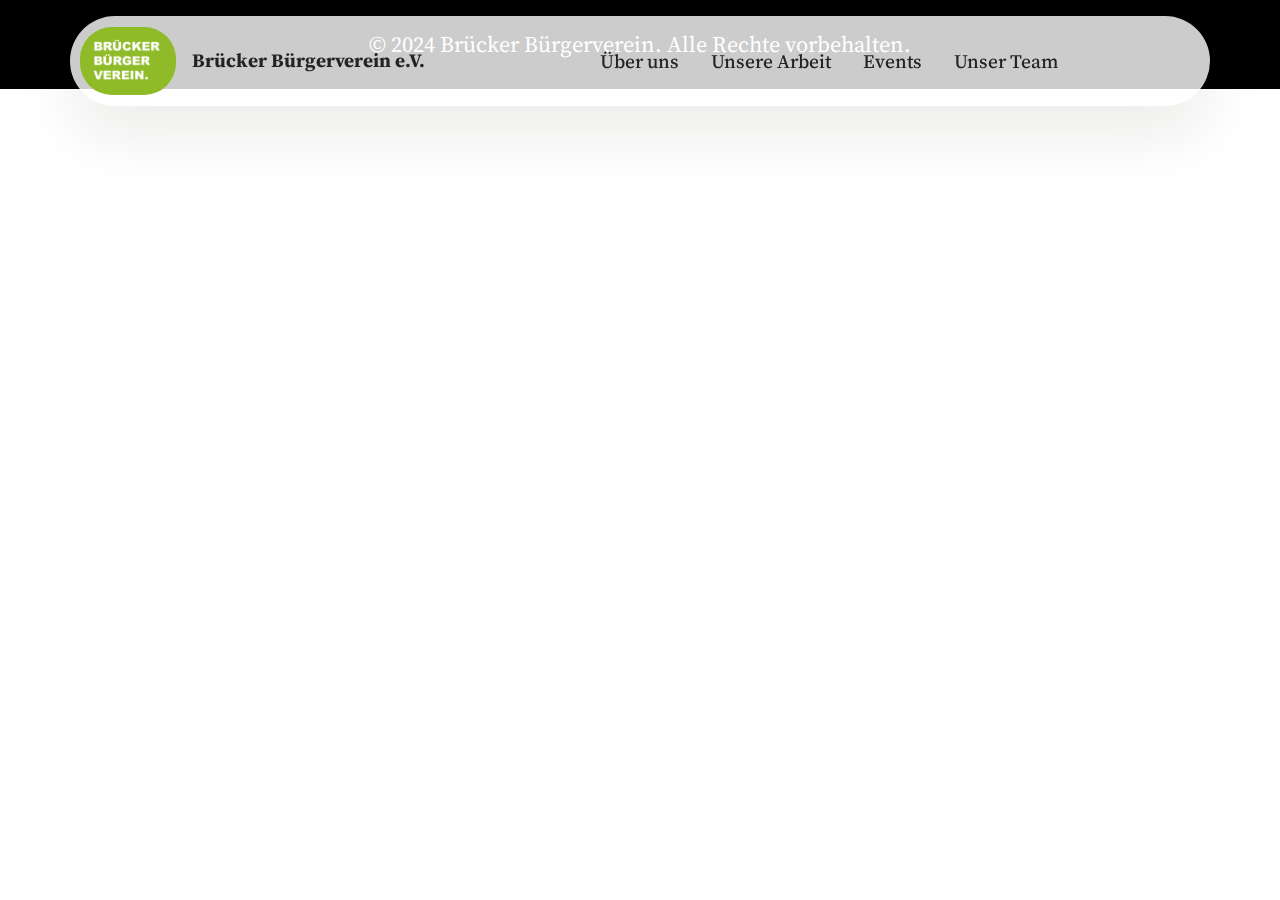
<file: projekte/index.html>
<!DOCTYPE html>
<html>
<head>
    <!-- Site made with Mobirise Website Builder v5.9.4, https://mobirise.com -->
    <meta charset="UTF-8">
    <meta http-equiv="X-UA-Compatible" content="IE=edge">
    <meta name="generator" content="Mobirise v5.9.4, mobirise.com">
    <meta name="viewport" content="width=device-width, initial-scale=1, minimum-scale=1">
    <link rel="shortcut icon" href="../assets/images/iconbrgerverein-206x206.png" type="image/x-icon">
    <meta name="description" content="">


    <title>Projekte</title>
    <link rel="stylesheet" href="../assets/web/assets/mobirise-icons2/mobirise2.css">
    <link rel="stylesheet" href="../assets/bootstrap/css/bootstrap.min.css">
    <link rel="stylesheet" href="../assets/bootstrap/css/bootstrap-grid.min.css">
    <link rel="stylesheet" href="../assets/bootstrap/css/bootstrap-reboot.min.css">
    <link rel="stylesheet" href="../assets/dropdown/css/style.css">
    <link rel="stylesheet" href="../assets/theme/css/style.css">
    <link rel="preload"
          href="https://fonts.googleapis.com/css2?family=Source+Serif+4:wght@400;700&display=swap&display=swap"
          as="style" onload="this.onload=null;this.rel='stylesheet'">
    <noscript>
        <link rel="stylesheet"
              href="https://fonts.googleapis.com/css2?family=Source+Serif+4:wght@400;700&display=swap&display=swap">
    </noscript>
    <link rel="preload" as="style" href="../assets/mobirise/css/mbr-additional.css">
    <link rel="stylesheet" href="../assets/mobirise/css/mbr-additional.css" type="text/css">


</head>
<body>

<section data-bs-version="5.1" class="menu menu2 cid-uemHzRMJkP" once="menu" id="menu02-4">


    <nav class="navbar navbar-dropdown navbar-fixed-top navbar-expand-lg">
        <div class="container">
            <div class="navbar-brand">
				<span class="navbar-logo">
					<a href="https://mobiri.se">
						<img src="../assets/images/iconbrgerverein-206x206.png" alt="Mobirise Website Builder"
                             style="height: 4.3rem;">
					</a>
				</span>
                <span class="navbar-caption-wrap"><a class="navbar-caption text-black display-4"
                                                     href="https://brücker-bürgerverein.de">Brücker Bürgerverein e.V.</a></span>
            </div>
            <button class="navbar-toggler" type="button" data-toggle="collapse" data-bs-toggle="collapse"
                    data-target="#navbarSupportedContent" data-bs-target="#navbarSupportedContent"
                    aria-controls="navbarNavAltMarkup" aria-expanded="false" aria-label="Toggle navigation">
                <div class="hamburger">
                    <span></span>
                    <span></span>
                    <span></span>
                    <span></span>
                </div>
            </button>
            <div class="collapse navbar-collapse" id="navbarSupportedContent">
                <ul class="navbar-nav nav-dropdown nav-right" data-app-modern-menu="true">
                    <li class="nav-item">
                        <a class="nav-link link text-black text-primary display-4"
                           href="../index.html#about-us-9-uemHzROABh">Über uns</a>
                    </li>
                    <li class="nav-item">
                        <a class="nav-link link text-black text-primary display-4"
                           href="../index.html#metrics-1-uemHzRQYVY" aria-expanded="false">Unsere Arbeit</a>
                    </li>
                    <li class="nav-item">
                        <a class="nav-link link text-black text-primary display-4"
                           href="../index.html#events-1-uemHzRP6tH">Events</a>
                    </li>
                    <li class="nav-item"><a class="nav-link link text-black text-primary display-4"
                                            href="../index.html#team-1-uemHzROoeb">Unser Team</a></li>
                </ul>


            </div>
        </div>
    </nav>
</section>

<section data-bs-version="5.1" class="footer4 cid-uemHzRRilo" once="footers" id="footer04-5">


    <div class="container">
        <div class="media-container-row align-center mbr-white">
            <div class="col-12">
                <p class="mbr-text mb-0 mbr-fonts-style display-7">© 2024 Brücker Bürgerverein. Alle Rechte
                    vorbehalten.</p>
            </div>
        </div>
    </div>
</section>
<script src="../assets/bootstrap/js/bootstrap.bundle.min.js"></script>
<script src="../assets/smoothscroll/smooth-scroll.js"></script>
<script src="../assets/ytplayer/index.js"></script>
<script src="../assets/dropdown/js/navbar-dropdown.js"></script>
<script src="../assets/theme/js/script.js"></script>


</body>
</html>
</file>
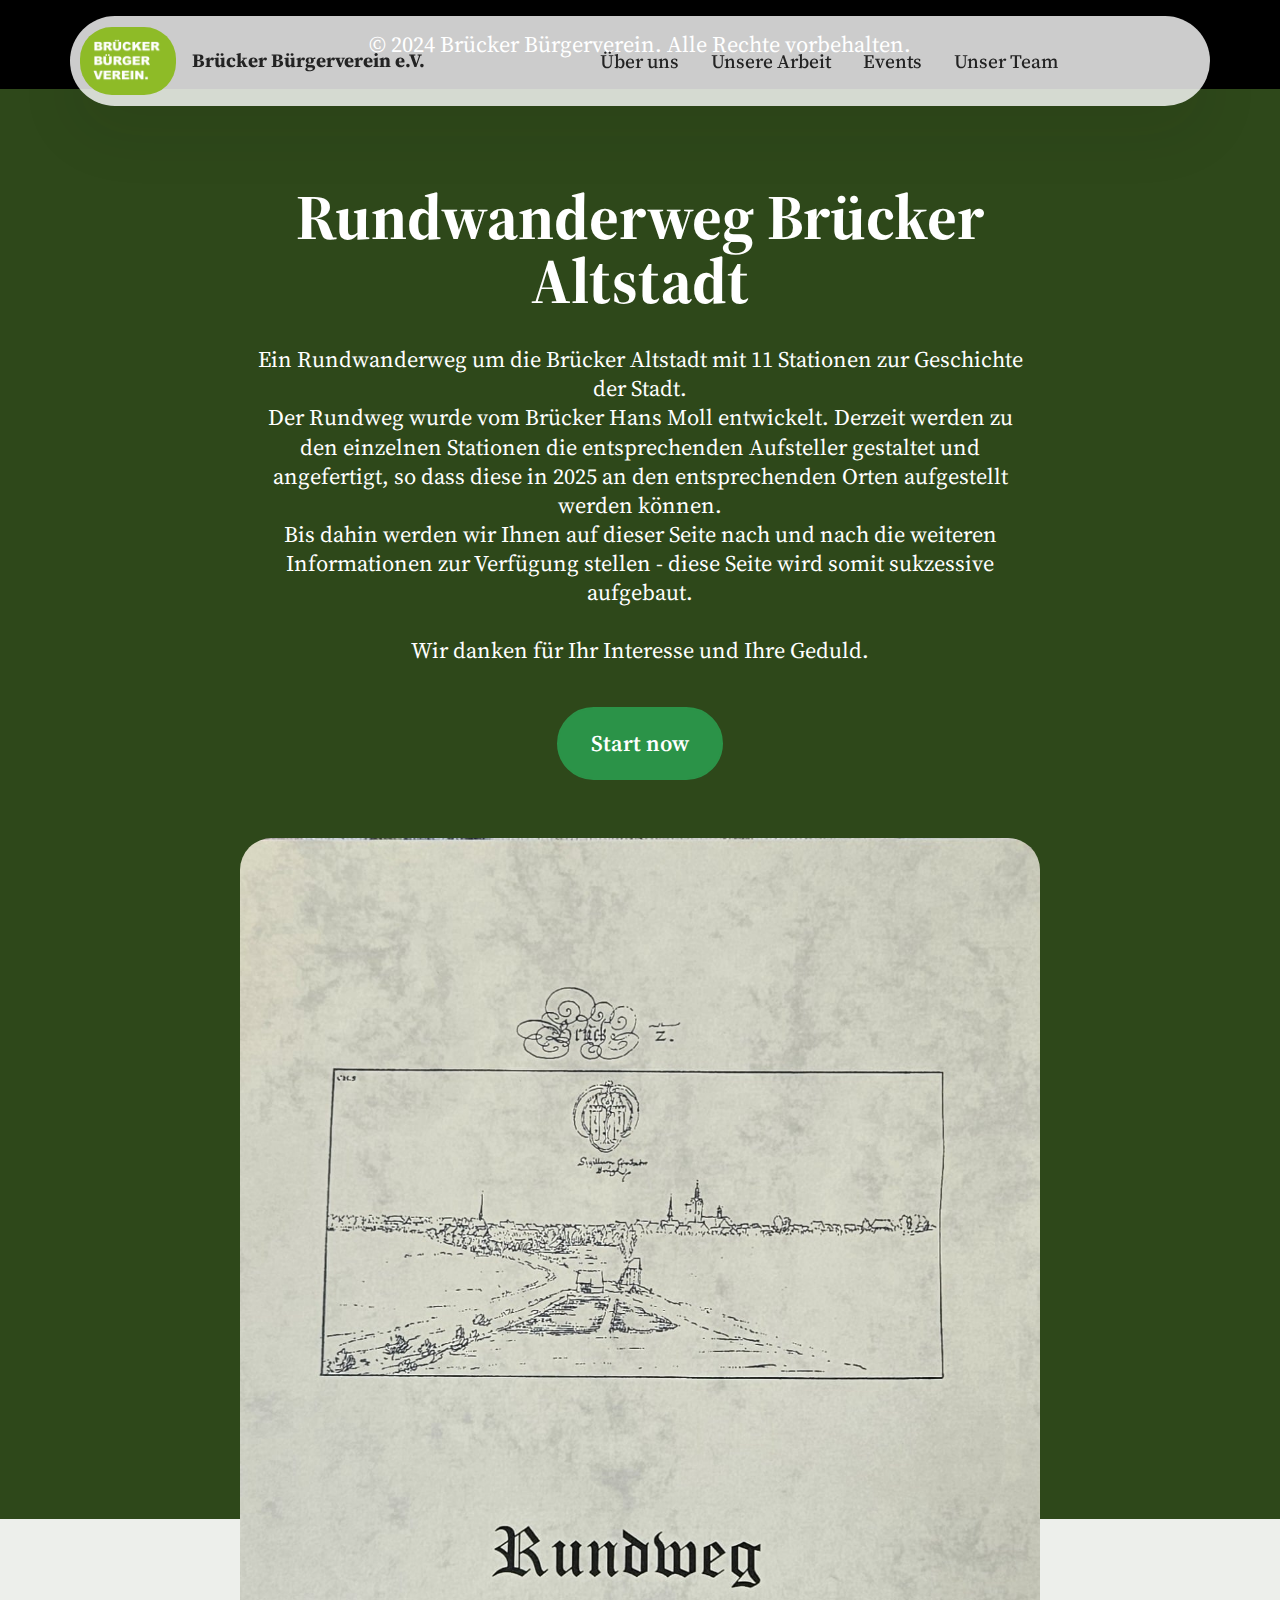
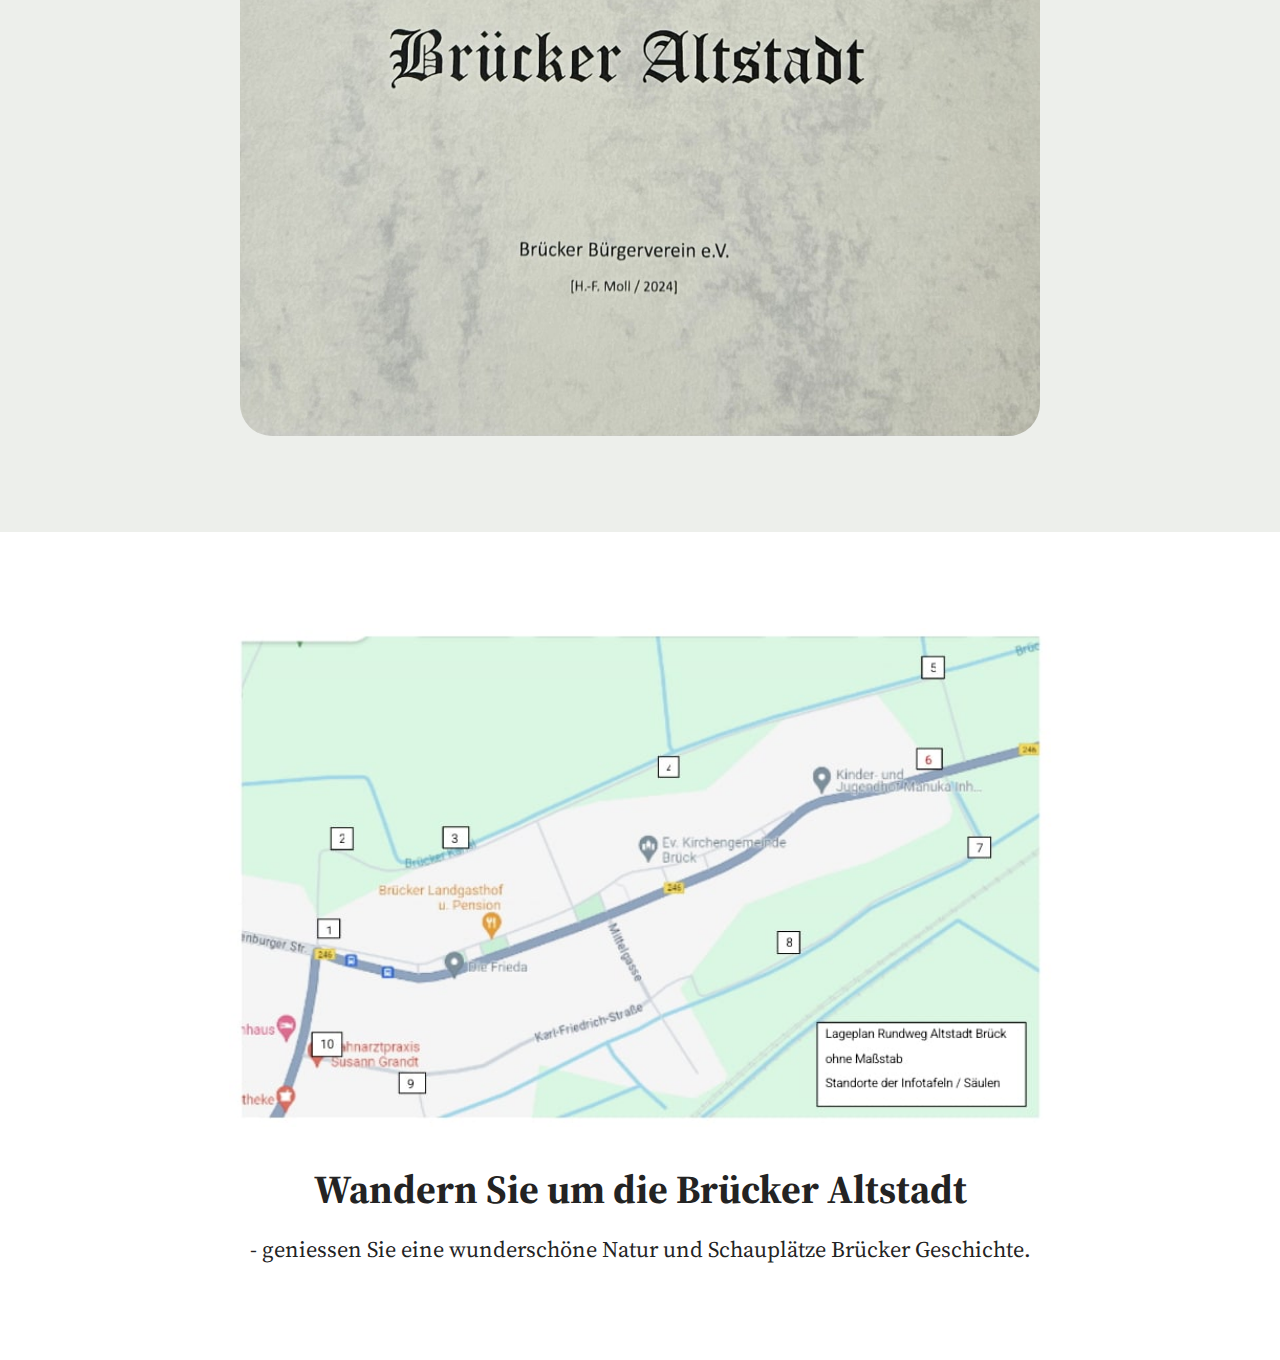
<file: projekte/rundwanderweg-brücker-altstadt/index.html>
<!DOCTYPE html>
<html>
<head>
    <!-- Site made with Mobirise Website Builder v5.9.4, https://mobirise.com -->
    <meta charset="UTF-8">
    <meta http-equiv="X-UA-Compatible" content="IE=edge">
    <meta name="generator" content="Mobirise v5.9.4, mobirise.com">
    <meta name="viewport" content="width=device-width, initial-scale=1, minimum-scale=1">
    <link rel="shortcut icon" href="../../assets/images/iconbrgerverein-206x206.png" type="image/x-icon">
    <meta name="description" content="">


    <title>Rundwanderweg Brücker Altstadt</title>
    <link rel="stylesheet" href="../../assets/web/assets/mobirise-icons2/mobirise2.css">
    <link rel="stylesheet" href="../../assets/bootstrap/css/bootstrap.min.css">
    <link rel="stylesheet" href="../../assets/bootstrap/css/bootstrap-grid.min.css">
    <link rel="stylesheet" href="../../assets/bootstrap/css/bootstrap-reboot.min.css">
    <link rel="stylesheet" href="../../assets/dropdown/css/style.css">
    <link rel="stylesheet" href="../../assets/theme/css/style.css">
    <link rel="preload"
          href="https://fonts.googleapis.com/css2?family=Source+Serif+4:wght@400;700&display=swap&display=swap"
          as="style" onload="this.onload=null;this.rel='stylesheet'">
    <noscript>
        <link rel="stylesheet"
              href="https://fonts.googleapis.com/css2?family=Source+Serif+4:wght@400;700&display=swap&display=swap">
    </noscript>
    <link rel="preload" as="style" href="../../assets/mobirise/css/mbr-additional.css">
    <link rel="stylesheet" href="../../assets/mobirise/css/mbr-additional.css" type="text/css">


</head>
<body>

<section data-bs-version="5.1" class="menu menu2 cid-uemHzRMJkP" once="menu" id="menu02-0">


    <nav class="navbar navbar-dropdown navbar-fixed-top navbar-expand-lg">
        <div class="container">
            <div class="navbar-brand">
				<span class="navbar-logo">
					<a href="https://mobiri.se">
						<img src="../../assets/images/iconbrgerverein-206x206.png" alt="Mobirise Website Builder"
                             style="height: 4.3rem;">
					</a>
				</span>
                <span class="navbar-caption-wrap"><a class="navbar-caption text-black display-4"
                                                     href="https://brücker-bürgerverein.de">Brücker Bürgerverein e.V.</a></span>
            </div>
            <button class="navbar-toggler" type="button" data-toggle="collapse" data-bs-toggle="collapse"
                    data-target="#navbarSupportedContent" data-bs-target="#navbarSupportedContent"
                    aria-controls="navbarNavAltMarkup" aria-expanded="false" aria-label="Toggle navigation">
                <div class="hamburger">
                    <span></span>
                    <span></span>
                    <span></span>
                    <span></span>
                </div>
            </button>
            <div class="collapse navbar-collapse" id="navbarSupportedContent">
                <ul class="navbar-nav nav-dropdown nav-right" data-app-modern-menu="true">
                    <li class="nav-item">
                        <a class="nav-link link text-black text-primary display-4"
                           href="../../index.html#about-us-9-uemHzROABh">Über uns</a>
                    </li>
                    <li class="nav-item">
                        <a class="nav-link link text-black text-primary display-4"
                           href="../../index.html#metrics-1-uemHzRQYVY" aria-expanded="false">Unsere Arbeit</a>
                    </li>
                    <li class="nav-item">
                        <a class="nav-link link text-black text-primary display-4"
                           href="../../index.html#events-1-uemHzRP6tH">Events</a>
                    </li>
                    <li class="nav-item"><a class="nav-link link text-black text-primary display-4"
                                            href="../../index.html#team-1-uemHzROoeb">Unser Team</a></li>
                </ul>


            </div>
        </div>
    </nav>
</section>

<section data-bs-version="5.1" class="footer4 cid-uemHzRRilo" once="footers" id="footer04-1">


    <div class="container">
        <div class="media-container-row align-center mbr-white">
            <div class="col-12">
                <p class="mbr-text mb-0 mbr-fonts-style display-7">© 2024 Brücker Bürgerverein. Alle Rechte
                    vorbehalten.</p>
            </div>
        </div>
    </div>
</section>

<section data-bs-version="5.1" class="header5 cid-upuJtF1SW7" id="header05-2">


    <div class="topbg"></div>
    <div class="align-center container-fluid">
        <div class="row justify-content-center">
            <div class="col-md-12 content-head">
                <h1 class="mbr-section-title mbr-fonts-style mb-4 display-2">
                    <strong>Rundwanderweg Brücker Altstadt</strong></h1>
                <p class="mbr-text mbr-fonts-style mb-4 display-7">
                    Ein Rundwanderweg um die Brücker Altstadt mit 11 Stationen zur Geschichte der Stadt.<br>Der Rundweg
                    wurde vom Brücker Hans Moll entwickelt. Derzeit werden zu den einzelnen Stationen die entsprechenden
                    Aufsteller gestaltet und angefertigt, so dass diese in 2025 an den entsprechenden Orten aufgestellt
                    werden können.<br>Bis dahin werden wir Ihnen auf dieser Seite nach und nach die weiteren
                    Informationen zur Verfügung stellen - diese Seite wird somit sukzessive aufgebaut.<br><br>Wir danken
                    für Ihr Interesse und Ihre Geduld.</p>
                <div class="mbr-section-btn mt-3"><a class="btn btn-primary display-7" href="index.html#image01-6">Start
                    now</a></div>
            </div>
        </div>
        <div class="row mt-5 justify-content-center">
            <div class="col-12 col-lg-8">
                <img src="../../assets/images/01-0.-titelblatt-1204x1803.jpg" alt="Mobirise Website Builder" title="">
            </div>
        </div>
    </div>
</section>

<section data-bs-version="5.1" class="image1 cid-upEQbH3mkJ" id="image01-6">


    <div class="container">
        <div class="row justify-content-center">
            <div class="col-12 col-lg-9">
                <div class="image-wrapper mb-4">
                    <img class="w-100"
                         src="../../assets/images/screenshot-2024-09-28-11-54-09-697-cn.wps.moffice-eng-edit-785x476.jpg"
                         alt="Mobirise Website Builder">
                </div>
                <h4 class="mbr-description mbr-fonts-style mb-3 align-center display-5">
                    <strong>Wandern Sie um die Brücker Altstadt</strong></h4>
                <p class="mbr-description mbr-fonts-style mb-0 align-center display-7">- geniessen Sie eine wunderschöne
                    Natur und Schauplätze Brücker Geschichte.</p>
            </div>
        </div>
    </div>
</section>
<script src="../../assets/bootstrap/js/bootstrap.bundle.min.js"></script>
<script src="../../assets/smoothscroll/smooth-scroll.js"></script>
<script src="../../assets/ytplayer/index.js"></script>
<script src="../../assets/dropdown/js/navbar-dropdown.js"></script>
<script src="../../assets/theme/js/script.js"></script>


</body>
</html>
</file>
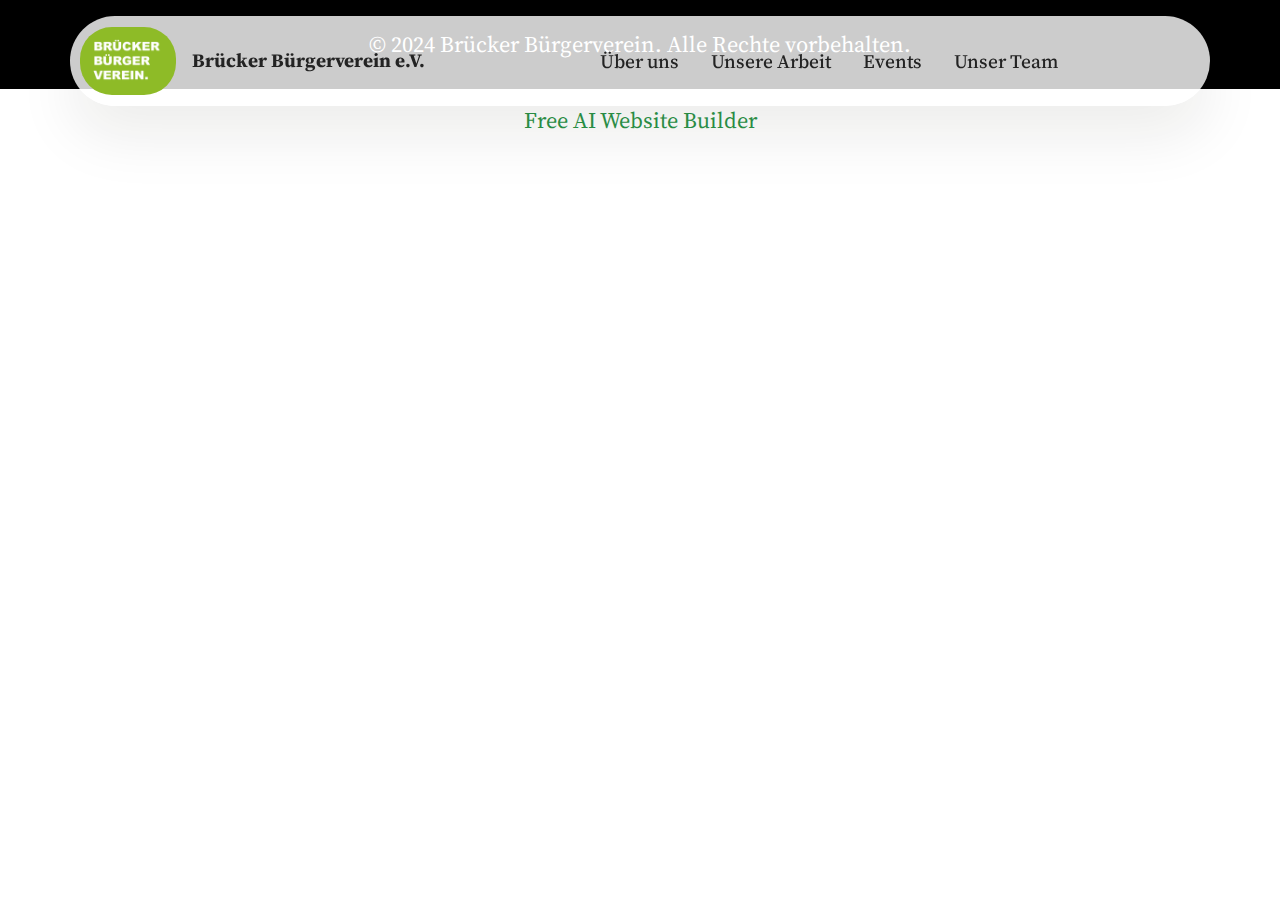
<file: Projekte.html>
<!DOCTYPE html>
<html  >
<head>
  <!-- Site made with Mobirise Website Builder v5.9.4, https://mobirise.com -->
  <meta charset="UTF-8">
  <meta http-equiv="X-UA-Compatible" content="IE=edge">
  <meta name="generator" content="Mobirise v5.9.4, mobirise.com">
  <meta name="viewport" content="width=device-width, initial-scale=1, minimum-scale=1">
  <link rel="shortcut icon" href="assets/images/iconbrgerverein-206x206.png" type="image/x-icon">
  <meta name="description" content="">
  
  
  <title>Projekte</title>
  <link rel="stylesheet" href="assets/web/assets/mobirise-icons2/mobirise2.css">
  <link rel="stylesheet" href="assets/bootstrap/css/bootstrap.min.css">
  <link rel="stylesheet" href="assets/bootstrap/css/bootstrap-grid.min.css">
  <link rel="stylesheet" href="assets/bootstrap/css/bootstrap-reboot.min.css">
  <link rel="stylesheet" href="assets/dropdown/css/style.css">
  <link rel="stylesheet" href="assets/theme/css/style.css">
  <link rel="preload" href="https://fonts.googleapis.com/css2?family=Source+Serif+4:wght@400;700&display=swap&display=swap" as="style" onload="this.onload=null;this.rel='stylesheet'">
  <noscript><link rel="stylesheet" href="https://fonts.googleapis.com/css2?family=Source+Serif+4:wght@400;700&display=swap&display=swap"></noscript>
  <link rel="preload" as="style" href="assets/mobirise/css/mbr-additional.css"><link rel="stylesheet" href="assets/mobirise/css/mbr-additional.css" type="text/css">

  
  
  
</head>
<body>
  
  <section data-bs-version="5.1" class="menu menu2 cid-uemHzRMJkP" once="menu" id="menu02-4">
	

	<nav class="navbar navbar-dropdown navbar-fixed-top navbar-expand-lg">
		<div class="container">
			<div class="navbar-brand">
				<span class="navbar-logo">
					<a href="https://mobiri.se">
						<img src="assets/images/iconbrgerverein-206x206.png" alt="Mobirise Website Builder" style="height: 4.3rem;">
					</a>
				</span>
				<span class="navbar-caption-wrap"><a class="navbar-caption text-black display-4" href="https://mobiri.se">Brücker Bürgerverein e.V.</a></span>
			</div>
			<button class="navbar-toggler" type="button" data-toggle="collapse" data-bs-toggle="collapse" data-target="#navbarSupportedContent" data-bs-target="#navbarSupportedContent" aria-controls="navbarNavAltMarkup" aria-expanded="false" aria-label="Toggle navigation">
				<div class="hamburger">
					<span></span>
					<span></span>
					<span></span>
					<span></span>
				</div>
			</button>
			<div class="collapse navbar-collapse" id="navbarSupportedContent">
				<ul class="navbar-nav nav-dropdown nav-right" data-app-modern-menu="true"><li class="nav-item">
						<a class="nav-link link text-black text-primary display-4" href="index.html#about-us-9-uemHzROABh">Über uns</a>
					</li>
					<li class="nav-item">
						<a class="nav-link link text-black text-primary display-4" href="index.html#metrics-1-uemHzRQYVY" aria-expanded="false">Unsere Arbeit</a>
					</li>
					<li class="nav-item">
						<a class="nav-link link text-black text-primary display-4" href="index.html#events-1-uemHzRP6tH">Events</a>
					</li><li class="nav-item"><a class="nav-link link text-black text-primary display-4" href="index.html#team-1-uemHzROoeb">Unser Team</a></li></ul>
				
				
			</div>
		</div>
	</nav>
</section>

<section data-bs-version="5.1" class="footer4 cid-uemHzRRilo" once="footers" id="footer04-5">

    

    

    <div class="container">
        <div class="media-container-row align-center mbr-white">
            <div class="col-12">
                <p class="mbr-text mb-0 mbr-fonts-style display-7">© 2024 Brücker Bürgerverein. Alle Rechte vorbehalten.</p>
            </div>
        </div>
    </div>
</section><section class="display-7" style="padding: 0;align-items: center;justify-content: center;flex-wrap: wrap;    align-content: center;display: flex;position: relative;height: 4rem;"><a href="https://mobiri.se/2962290" style="flex: 1 1;height: 4rem;position: absolute;width: 100%;z-index: 1;"><img alt="" style="height: 4rem;" src="[data-uri]"></a><p style="margin: 0;text-align: center;" class="display-7">&#8204;</p><a style="z-index:1" href="https://mobirise.com/builder/ai-website-builder.html">Free AI Website Builder</a></section><script src="assets/bootstrap/js/bootstrap.bundle.min.js"></script>  <script src="assets/smoothscroll/smooth-scroll.js"></script>  <script src="assets/ytplayer/index.js"></script>  <script src="assets/dropdown/js/navbar-dropdown.js"></script>  <script src="assets/theme/js/script.js"></script>  
  
  
</body>
</html>
</file>
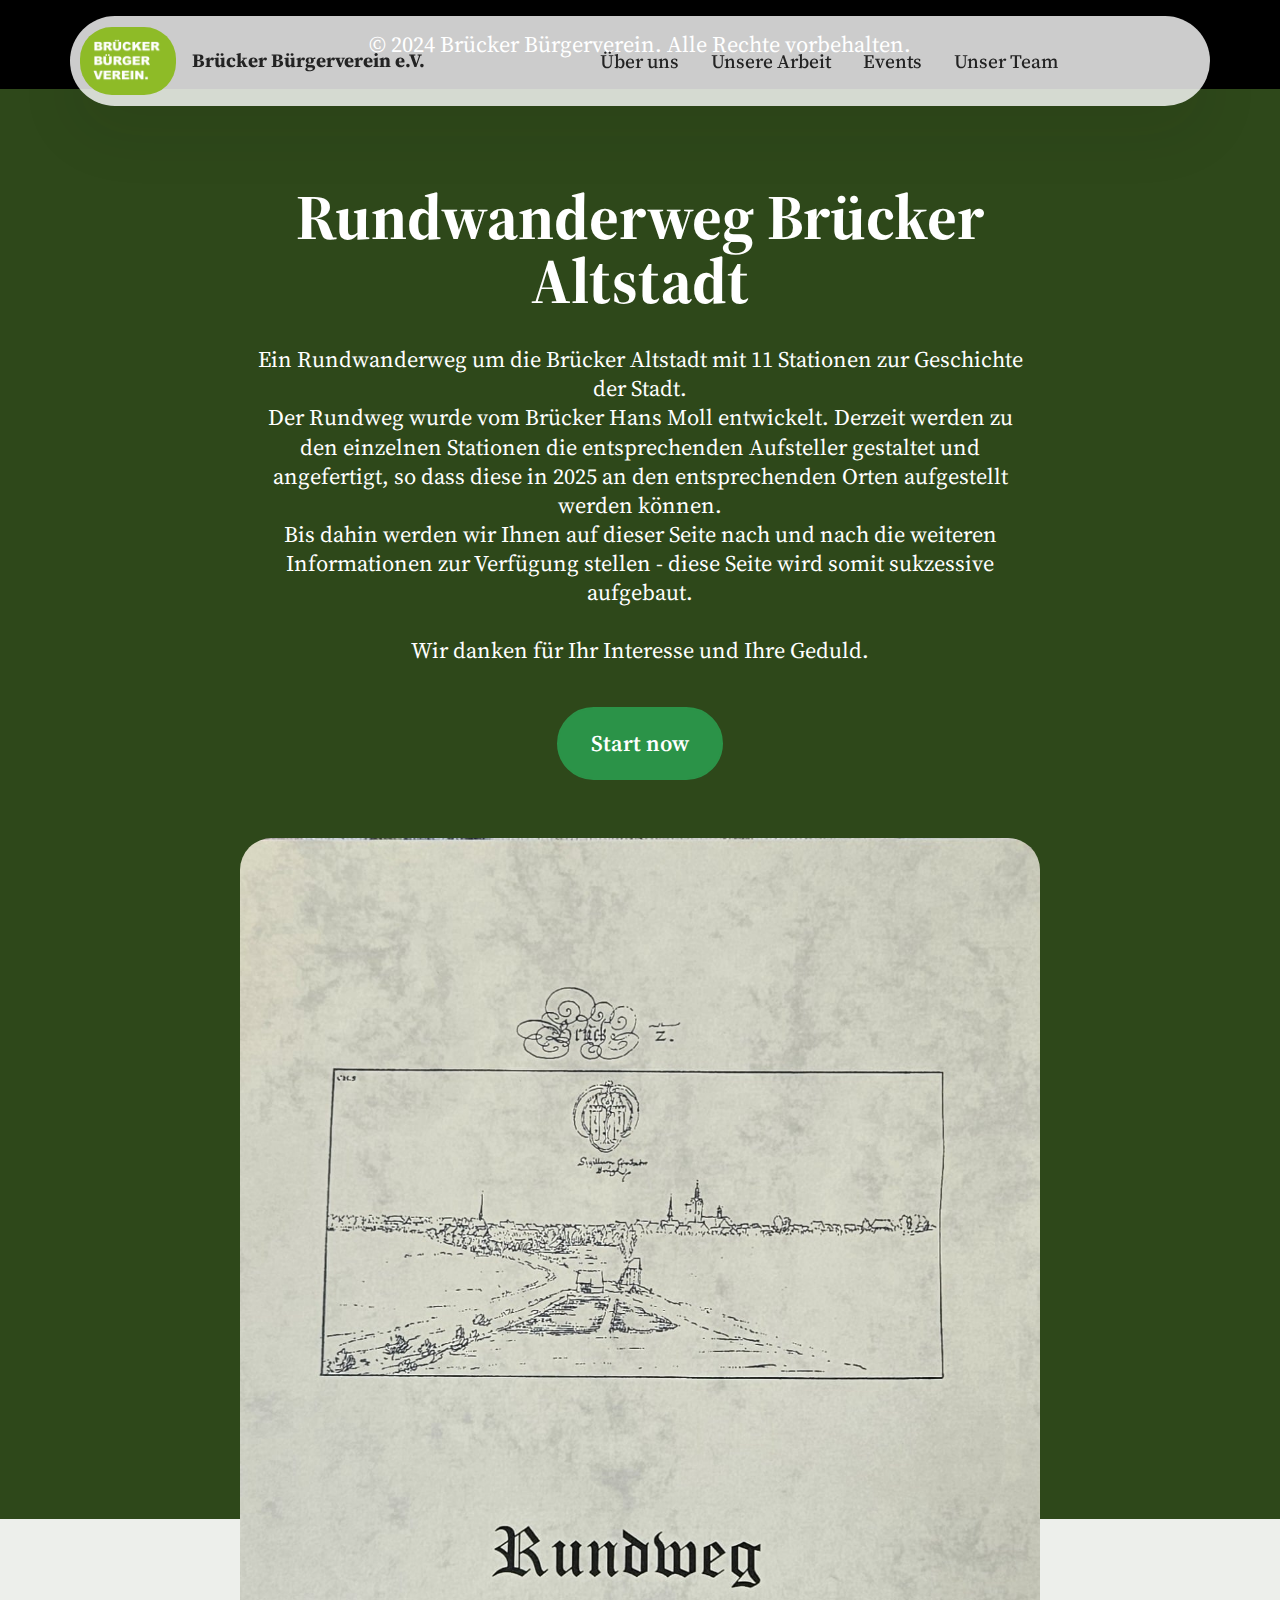
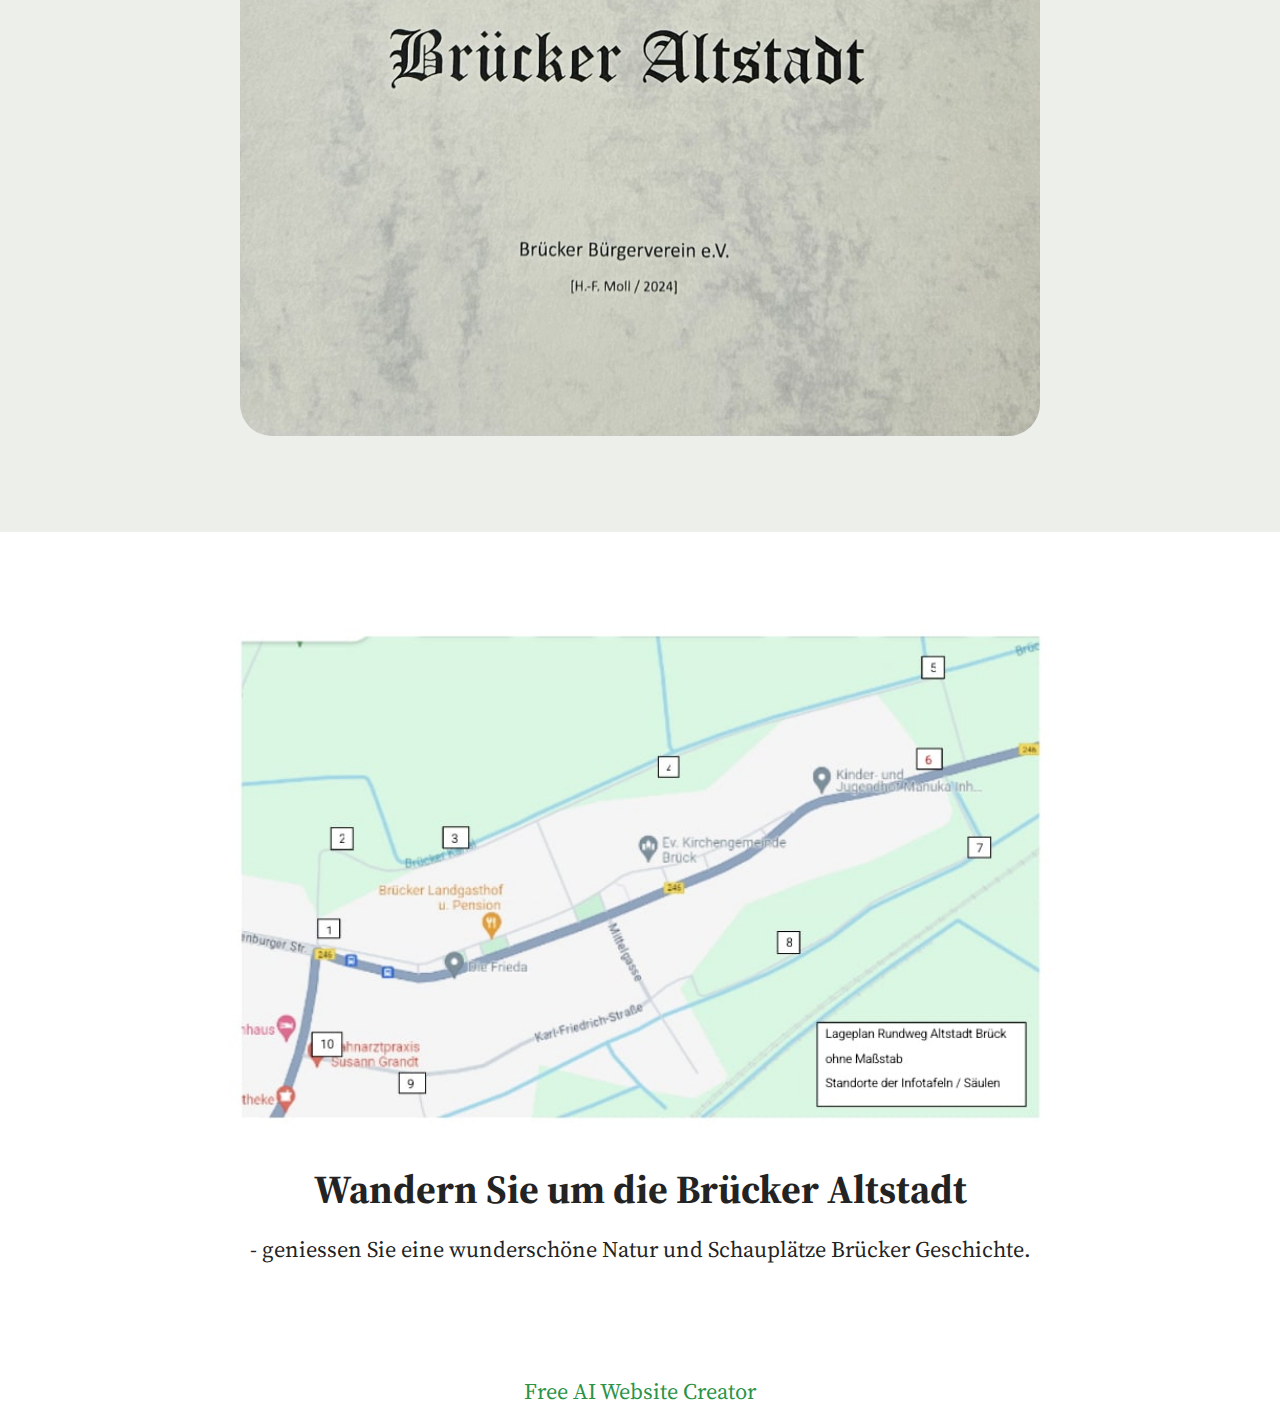
<file: rundwanderweg-brücker-altstadt.html>
<!DOCTYPE html>
<html  >
<head>
  <!-- Site made with Mobirise Website Builder v5.9.4, https://mobirise.com -->
  <meta charset="UTF-8">
  <meta http-equiv="X-UA-Compatible" content="IE=edge">
  <meta name="generator" content="Mobirise v5.9.4, mobirise.com">
  <meta name="viewport" content="width=device-width, initial-scale=1, minimum-scale=1">
  <link rel="shortcut icon" href="assets/images/iconbrgerverein-206x206.png" type="image/x-icon">
  <meta name="description" content="">
  
  
  <title>Rundwanderweg Brücker Altstadt</title>
  <link rel="stylesheet" href="assets/web/assets/mobirise-icons2/mobirise2.css">
  <link rel="stylesheet" href="assets/bootstrap/css/bootstrap.min.css">
  <link rel="stylesheet" href="assets/bootstrap/css/bootstrap-grid.min.css">
  <link rel="stylesheet" href="assets/bootstrap/css/bootstrap-reboot.min.css">
  <link rel="stylesheet" href="assets/dropdown/css/style.css">
  <link rel="stylesheet" href="assets/theme/css/style.css">
  <link rel="preload" href="https://fonts.googleapis.com/css2?family=Source+Serif+4:wght@400;700&display=swap&display=swap" as="style" onload="this.onload=null;this.rel='stylesheet'">
  <noscript><link rel="stylesheet" href="https://fonts.googleapis.com/css2?family=Source+Serif+4:wght@400;700&display=swap&display=swap"></noscript>
  <link rel="preload" as="style" href="assets/mobirise/css/mbr-additional.css"><link rel="stylesheet" href="assets/mobirise/css/mbr-additional.css" type="text/css">

  
  
  
</head>
<body>
  
  <section data-bs-version="5.1" class="menu menu2 cid-uemHzRMJkP" once="menu" id="menu02-0">
	

	<nav class="navbar navbar-dropdown navbar-fixed-top navbar-expand-lg">
		<div class="container">
			<div class="navbar-brand">
				<span class="navbar-logo">
					<a href="https://mobiri.se">
						<img src="assets/images/iconbrgerverein-206x206.png" alt="Mobirise Website Builder" style="height: 4.3rem;">
					</a>
				</span>
				<span class="navbar-caption-wrap"><a class="navbar-caption text-black display-4" href="https://mobiri.se">Brücker Bürgerverein e.V.</a></span>
			</div>
			<button class="navbar-toggler" type="button" data-toggle="collapse" data-bs-toggle="collapse" data-target="#navbarSupportedContent" data-bs-target="#navbarSupportedContent" aria-controls="navbarNavAltMarkup" aria-expanded="false" aria-label="Toggle navigation">
				<div class="hamburger">
					<span></span>
					<span></span>
					<span></span>
					<span></span>
				</div>
			</button>
			<div class="collapse navbar-collapse" id="navbarSupportedContent">
				<ul class="navbar-nav nav-dropdown nav-right" data-app-modern-menu="true"><li class="nav-item">
						<a class="nav-link link text-black text-primary display-4" href="index.html#about-us-9-uemHzROABh">Über uns</a>
					</li>
					<li class="nav-item">
						<a class="nav-link link text-black text-primary display-4" href="index.html#metrics-1-uemHzRQYVY" aria-expanded="false">Unsere Arbeit</a>
					</li>
					<li class="nav-item">
						<a class="nav-link link text-black text-primary display-4" href="index.html#events-1-uemHzRP6tH">Events</a>
					</li><li class="nav-item"><a class="nav-link link text-black text-primary display-4" href="index.html#team-1-uemHzROoeb">Unser Team</a></li></ul>
				
				
			</div>
		</div>
	</nav>
</section>

<section data-bs-version="5.1" class="footer4 cid-uemHzRRilo" once="footers" id="footer04-1">

    

    

    <div class="container">
        <div class="media-container-row align-center mbr-white">
            <div class="col-12">
                <p class="mbr-text mb-0 mbr-fonts-style display-7">© 2024 Brücker Bürgerverein. Alle Rechte vorbehalten.</p>
            </div>
        </div>
    </div>
</section>

<section data-bs-version="5.1" class="header5 cid-upuJtF1SW7" id="header05-2">
	

	
	
	<div class="topbg"></div>
	<div class="align-center container-fluid">
		<div class="row justify-content-center">
			<div class="col-md-12 content-head">
				<h1 class="mbr-section-title mbr-fonts-style mb-4 display-2">
					<strong>Rundwanderweg Brücker Altstadt</strong></h1>
				<p class="mbr-text mbr-fonts-style mb-4 display-7">
					Ein Rundwanderweg um die Brücker Altstadt mit 11 Stationen zur Geschichte der Stadt.<br>Der Rundweg wurde vom Brücker Hans Moll entwickelt. Derzeit werden zu den einzelnen Stationen die entsprechenden Aufsteller gestaltet und angefertigt, so dass diese in 2025 an den entsprechenden Orten aufgestellt werden können.<br>Bis dahin werden wir Ihnen auf dieser Seite nach und nach die weiteren Informationen zur Verfügung stellen - diese Seite wird somit sukzessive aufgebaut.<br><br>Wir danken für Ihr Interesse und Ihre Geduld.</p>
				<div class="mbr-section-btn mt-3"><a class="btn btn-primary display-7" href="rundwanderweg-brücker-altstadt.html#image01-6">Start now</a></div>
			</div>
		</div>
		<div class="row mt-5 justify-content-center">
			<div class="col-12 col-lg-8">
				<img src="assets/images/01-0.-titelblatt-1204x1803.jpg" alt="Mobirise Website Builder" title="">
			</div>
		</div>
	</div>
</section>

<section data-bs-version="5.1" class="image1 cid-upEQbH3mkJ" id="image01-6">
  

  
  

  <div class="container">
    <div class="row justify-content-center">
      <div class="col-12 col-lg-9">
        <div class="image-wrapper mb-4">
          <img class="w-100" src="assets/images/screenshot-2024-09-28-11-54-09-697-cn.wps.moffice-eng-edit-785x476.jpg" alt="Mobirise Website Builder">
        </div>
        <h4 class="mbr-description mbr-fonts-style mb-3 align-center display-5">
          <strong>Wandern Sie um die Brücker Altstadt</strong></h4>
        <p class="mbr-description mbr-fonts-style mb-0 align-center display-7">- geniessen Sie eine wunderschöne Natur und Schauplätze Brücker Geschichte.</p>
      </div>
    </div>
  </div>
</section><section class="display-7" style="padding: 0;align-items: center;justify-content: center;flex-wrap: wrap;    align-content: center;display: flex;position: relative;height: 4rem;"><a href="https://mobiri.se/2962290" style="flex: 1 1;height: 4rem;position: absolute;width: 100%;z-index: 1;"><img alt="" style="height: 4rem;" src="[data-uri]"></a><p style="margin: 0;text-align: center;" class="display-7">&#8204;</p><a style="z-index:1" href="https://mobirise.com/builder/ai-website-creator.html">Free AI Website Creator</a></section><script src="assets/bootstrap/js/bootstrap.bundle.min.js"></script>  <script src="assets/smoothscroll/smooth-scroll.js"></script>  <script src="assets/ytplayer/index.js"></script>  <script src="assets/dropdown/js/navbar-dropdown.js"></script>  <script src="assets/theme/js/script.js"></script>  
  
  
</body>
</html>
</file>
<file: assets/web/assets/mobirise-icons2/mobirise2.css>
@font-face {
  font-family: 'Moririse2';
  font-display: swap;
  src:  url('mobirise2.eot?f2bix4');
  src:  url('mobirise2.eot?f2bix4#iefix') format('embedded-opentype'),
    url('mobirise2.ttf?f2bix4') format('truetype'),
    url('mobirise2.woff?f2bix4') format('woff'),
    url('mobirise2.svg?f2bix4#mobirise2') format('svg');
  font-weight: normal;
  font-style: normal;
}

[class^="mobi-"], [class*=" mobi-"] {
  /* use !important to prevent issues with browser extensions that change fonts */
  font-family: 'Moririse2' !important;
  speak: none;
  font-style: normal;
  font-weight: normal;
  font-variant: normal;
  text-transform: none;
  line-height: 1;

  /* Better Font Rendering =========== */
  -webkit-font-smoothing: antialiased;
  -moz-osx-font-smoothing: grayscale;
}

.mobi-mbri-add-submenu:before {
  content: "\e900";
}
.mobi-mbri-alert:before {
  content: "\e901";
}
.mobi-mbri-align-center:before {
  content: "\e902";
}
.mobi-mbri-align-justify:before {
  content: "\e903";
}
.mobi-mbri-align-left:before {
  content: "\e904";
}
.mobi-mbri-align-right:before {
  content: "\e905";
}
.mobi-mbri-android:before {
  content: "\e906";
}
.mobi-mbri-apple:before {
  content: "\e907";
}
.mobi-mbri-arrow-down:before {
  content: "\e908";
}
.mobi-mbri-arrow-next:before {
  content: "\e909";
}
.mobi-mbri-arrow-prev:before {
  content: "\e90a";
}
.mobi-mbri-arrow-up:before {
  content: "\e90b";
}
.mobi-mbri-bold:before {
  content: "\e90c";
}
.mobi-mbri-bookmark:before {
  content: "\e90d";
}
.mobi-mbri-bootstrap:before {
  content: "\e90e";
}
.mobi-mbri-briefcase:before {
  content: "\e90f";
}
.mobi-mbri-browse:before {
  content: "\e910";
}
.mobi-mbri-bulleted-list:before {
  content: "\e911";
}
.mobi-mbri-calendar:before {
  content: "\e912";
}
.mobi-mbri-camera:before {
  content: "\e913";
}
.mobi-mbri-cart-add:before {
  content: "\e914";
}
.mobi-mbri-cart-full:before {
  content: "\e915";
}
.mobi-mbri-cash:before {
  content: "\e916";
}
.mobi-mbri-change-style:before {
  content: "\e917";
}
.mobi-mbri-chat:before {
  content: "\e918";
}
.mobi-mbri-clock:before {
  content: "\e919";
}
.mobi-mbri-close:before {
  content: "\e91a";
}
.mobi-mbri-cloud:before {
  content: "\e91b";
}
.mobi-mbri-code:before {
  content: "\e91c";
}
.mobi-mbri-contact-form:before {
  content: "\e91d";
}
.mobi-mbri-credit-card:before {
  content: "\e91e";
}
.mobi-mbri-cursor-click:before {
  content: "\e91f";
}
.mobi-mbri-cust-feedback:before {
  content: "\e920";
}
.mobi-mbri-database:before {
  content: "\e921";
}
.mobi-mbri-delivery:before {
  content: "\e922";
}
.mobi-mbri-desktop:before {
  content: "\e923";
}
.mobi-mbri-devices:before {
  content: "\e924";
}
.mobi-mbri-down:before {
  content: "\e925";
}
.mobi-mbri-download-2:before {
  content: "\e926";
}
.mobi-mbri-download:before {
  content: "\e927";
}
.mobi-mbri-drag-n-drop-2:before {
  content: "\e928";
}
.mobi-mbri-drag-n-drop:before {
  content: "\e929";
}
.mobi-mbri-edit-2:before {
  content: "\e92a";
}
.mobi-mbri-edit:before {
  content: "\e92b";
}
.mobi-mbri-error:before {
  content: "\e92c";
}
.mobi-mbri-extension:before {
  content: "\e92d";
}
.mobi-mbri-features:before {
  content: "\e92e";
}
.mobi-mbri-file:before {
  content: "\e92f";
}
.mobi-mbri-flag:before {
  content: "\e930";
}
.mobi-mbri-folder:before {
  content: "\e931";
}
.mobi-mbri-gift:before {
  content: "\e932";
}
.mobi-mbri-github:before {
  content: "\e933";
}
.mobi-mbri-globe-2:before {
  content: "\e934";
}
.mobi-mbri-globe:before {
  content: "\e935";
}
.mobi-mbri-growing-chart:before {
  content: "\e936";
}
.mobi-mbri-hearth:before {
  content: "\e937";
}
.mobi-mbri-help:before {
  content: "\e938";
}
.mobi-mbri-home:before {
  content: "\e939";
}
.mobi-mbri-hot-cup:before {
  content: "\e93a";
}
.mobi-mbri-idea:before {
  content: "\e93b";
}
.mobi-mbri-image-gallery:before {
  content: "\e93c";
}
.mobi-mbri-image-slider:before {
  content: "\e93d";
}
.mobi-mbri-info:before {
  content: "\e93e";
}
.mobi-mbri-italic:before {
  content: "\e93f";
}
.mobi-mbri-key:before {
  content: "\e940";
}
.mobi-mbri-laptop:before {
  content: "\e941";
}
.mobi-mbri-layers:before {
  content: "\e942";
}
.mobi-mbri-left-right:before {
  content: "\e943";
}
.mobi-mbri-left:before {
  content: "\e944";
}
.mobi-mbri-letter:before {
  content: "\e945";
}
.mobi-mbri-like:before {
  content: "\e946";
}
.mobi-mbri-link:before {
  content: "\e947";
}
.mobi-mbri-lock:before {
  content: "\e948";
}
.mobi-mbri-login:before {
  content: "\e949";
}
.mobi-mbri-logout:before {
  content: "\e94a";
}
.mobi-mbri-magic-stick:before {
  content: "\e94b";
}
.mobi-mbri-map-pin:before {
  content: "\e94c";
}
.mobi-mbri-menu:before {
  content: "\e94d";
}
.mobi-mbri-mobile-2:before {
  content: "\e94e";
}
.mobi-mbri-mobile-horizontal:before {
  content: "\e94f";
}
.mobi-mbri-mobile:before {
  content: "\e950";
}
.mobi-mbri-mobirise:before {
  content: "\e951";
}
.mobi-mbri-more-horizontal:before {
  content: "\e952";
}
.mobi-mbri-more-vertical:before {
  content: "\e953";
}
.mobi-mbri-music:before {
  content: "\e954";
}
.mobi-mbri-new-file:before {
  content: "\e955";
}
.mobi-mbri-numbered-list:before {
  content: "\e956";
}
.mobi-mbri-opened-folder:before {
  content: "\e957";
}
.mobi-mbri-pages:before {
  content: "\e958";
}
.mobi-mbri-paper-plane:before {
  content: "\e959";
}
.mobi-mbri-paperclip:before {
  content: "\e95a";
}
.mobi-mbri-phone:before {
  content: "\e95b";
}
.mobi-mbri-photo:before {
  content: "\e95c";
}
.mobi-mbri-photos:before {
  content: "\e95d";
}
.mobi-mbri-pin:before {
  content: "\e95e";
}
.mobi-mbri-play:before {
  content: "\e95f";
}
.mobi-mbri-plus:before {
  content: "\e960";
}
.mobi-mbri-preview:before {
  content: "\e961";
}
.mobi-mbri-print:before {
  content: "\e962";
}
.mobi-mbri-protect:before {
  content: "\e963";
}
.mobi-mbri-question:before {
  content: "\e964";
}
.mobi-mbri-quote-left:before {
  content: "\e965";
}
.mobi-mbri-quote-right:before {
  content: "\e966";
}
.mobi-mbri-redo:before {
  content: "\e967";
}
.mobi-mbri-refresh:before {
  content: "\e968";
}
.mobi-mbri-responsive-2:before {
  content: "\e969";
}
.mobi-mbri-responsive:before {
  content: "\e96a";
}
.mobi-mbri-right:before {
  content: "\e96b";
}
.mobi-mbri-rocket:before {
  content: "\e96c";
}
.mobi-mbri-sad-face:before {
  content: "\e96d";
}
.mobi-mbri-sale:before {
  content: "\e96e";
}
.mobi-mbri-save:before {
  content: "\e96f";
}
.mobi-mbri-search:before {
  content: "\e970";
}
.mobi-mbri-setting-2:before {
  content: "\e971";
}
.mobi-mbri-setting-3:before {
  content: "\e972";
}
.mobi-mbri-setting:before {
  content: "\e973";
}
.mobi-mbri-share:before {
  content: "\e974";
}
.mobi-mbri-shopping-bag:before {
  content: "\e975";
}
.mobi-mbri-shopping-basket:before {
  content: "\e976";
}
.mobi-mbri-shopping-cart:before {
  content: "\e977";
}
.mobi-mbri-sites:before {
  content: "\e978";
}
.mobi-mbri-smile-face:before {
  content: "\e979";
}
.mobi-mbri-speed:before {
  content: "\e97a";
}
.mobi-mbri-star:before {
  content: "\e97b";
}
.mobi-mbri-success:before {
  content: "\e97c";
}
.mobi-mbri-sun:before {
  content: "\e97d";
}
.mobi-mbri-sun2:before {
  content: "\e97e";
}
.mobi-mbri-tablet-vertical:before {
  content: "\e97f";
}
.mobi-mbri-tablet:before {
  content: "\e980";
}
.mobi-mbri-target:before {
  content: "\e981";
}
.mobi-mbri-timer:before {
  content: "\e982";
}
.mobi-mbri-to-ftp:before {
  content: "\e983";
}
.mobi-mbri-to-local-drive:before {
  content: "\e984";
}
.mobi-mbri-touch-swipe:before {
  content: "\e985";
}
.mobi-mbri-touch:before {
  content: "\e986";
}
.mobi-mbri-trash:before {
  content: "\e987";
}
.mobi-mbri-underline:before {
  content: "\e988";
}
.mobi-mbri-undo:before {
  content: "\e989";
}
.mobi-mbri-unlink:before {
  content: "\e98a";
}
.mobi-mbri-unlock:before {
  content: "\e98b";
}
.mobi-mbri-up-down:before {
  content: "\e98c";
}
.mobi-mbri-up:before {
  content: "\e98d";
}
.mobi-mbri-update:before {
  content: "\e98e";
}
.mobi-mbri-upload-2:before {
  content: "\e98f";
}
.mobi-mbri-upload:before {
  content: "\e990";
}
.mobi-mbri-user-2:before {
  content: "\e991";
}
.mobi-mbri-user:before {
  content: "\e992";
}
.mobi-mbri-users:before {
  content: "\e993";
}
.mobi-mbri-video-play:before {
  content: "\e994";
}
.mobi-mbri-video:before {
  content: "\e995";
}
.mobi-mbri-watch:before {
  content: "\e996";
}
.mobi-mbri-website-theme-2:before {
  content: "\e997";
}
.mobi-mbri-website-theme:before {
  content: "\e998";
}
.mobi-mbri-wifi:before {
  content: "\e999";
}
.mobi-mbri-windows:before {
  content: "\e99a";
}
.mobi-mbri-zoom-in:before {
  content: "\e99b";
}
.mobi-mbri-zoom-out:before {
  content: "\e99c";
}
</file>
<file: assets/dropdown/css/style.css>
.navbar-dropdown {
  left: 0;
  padding: 0;
  position: absolute;
  right: 0;
  top: 0;
  transition: all 0.45s ease;
  z-index: 1030;
  background: #282828; }
  .navbar-dropdown .navbar-logo {
    margin-right: 0.8rem;
    transition: margin 0.3s ease-in-out;
    vertical-align: middle; }
    .navbar-dropdown .navbar-logo img {
      height: 3.125rem;
      transition: all 0.3s ease-in-out; }
    .navbar-dropdown .navbar-logo.mbr-iconfont {
      font-size: 3.125rem;
      line-height: 3.125rem; }
  .navbar-dropdown .navbar-caption {
    font-weight: 700;
    white-space: normal;
    vertical-align: -4px;
    line-height: 3.125rem !important; }
    .navbar-dropdown .navbar-caption, .navbar-dropdown .navbar-caption:hover {
      color: inherit;
      text-decoration: none; }
  .navbar-dropdown .mbr-iconfont + .navbar-caption {
    vertical-align: -1px; }
  .navbar-dropdown.navbar-fixed-top {
    position: fixed; }
  .navbar-dropdown .navbar-brand span {
    vertical-align: -4px; }
  .navbar-dropdown.bg-color.transparent {
    background: none; }
  .navbar-dropdown.navbar-short .navbar-brand {
    padding: 0.625rem 0; }
    .navbar-dropdown.navbar-short .navbar-brand span {
      vertical-align: -1px; }
  .navbar-dropdown.navbar-short .navbar-caption {
    line-height: 2.375rem !important;
    vertical-align: -2px; }
  .navbar-dropdown.navbar-short .navbar-logo {
    margin-right: 0.5rem; }
    .navbar-dropdown.navbar-short .navbar-logo img {
      height: 2.375rem; }
    .navbar-dropdown.navbar-short .navbar-logo.mbr-iconfont {
      font-size: 2.375rem;
      line-height: 2.375rem; }
  .navbar-dropdown.navbar-short .mbr-table-cell {
    height: 3.625rem; }
  .navbar-dropdown .navbar-close {
    left: 0.6875rem;
    position: fixed;
    top: 0.75rem;
    z-index: 1000; }
  .navbar-dropdown .hamburger-icon {
    content: "";
    display: inline-block;
    vertical-align: middle;
    width: 16px;
    -webkit-box-shadow: 0 -6px 0 1px #282828,0 0 0 1px #282828,0 6px 0 1px #282828;
    -moz-box-shadow: 0 -6px 0 1px #282828,0 0 0 1px #282828,0 6px 0 1px #282828;
    box-shadow: 0 -6px 0 1px #282828,0 0 0 1px #282828,0 6px 0 1px #282828; }

.dropdown-menu .dropdown-toggle[data-toggle="dropdown-submenu"]::after {
  border-bottom: 0.35em solid transparent;
  border-left: 0.35em solid;
  border-right: 0;
  border-top: 0.35em solid transparent;
  margin-left: 0.3rem; }

.dropdown-menu .dropdown-item:focus {
  outline: 0; }

.nav-dropdown {
  font-size: 0.75rem;
  font-weight: 500;
  height: auto !important; }
  .nav-dropdown .nav-btn {
    padding-left: 1rem; }
  .nav-dropdown .link {
    margin: .667em 1.667em;
    font-weight: 500;
    padding: 0;
    transition: color .2s ease-in-out; }
    .nav-dropdown .link.dropdown-toggle {
      margin-right: 2.583em; }
      .nav-dropdown .link.dropdown-toggle::after {
        margin-left: .25rem;
        border-top: 0.35em solid;
        border-right: 0.35em solid transparent;
        border-left: 0.35em solid transparent;
        border-bottom: 0; }
      .nav-dropdown .link.dropdown-toggle[aria-expanded="true"] {
        margin: 0;
        padding: 0.667em 3.263em  0.667em 1.667em; }
  .nav-dropdown .link::after,
  .nav-dropdown .dropdown-item::after {
    color: inherit; }
  .nav-dropdown .btn {
    font-size: 0.75rem;
    font-weight: 700;
    letter-spacing: 0;
    margin-bottom: 0;
    padding-left: 1.25rem;
    padding-right: 1.25rem; }
  .nav-dropdown .dropdown-menu {
    border-radius: 0;
    border: 0;
    left: 0;
    margin: 0;
    padding-bottom: 1.25rem;
    padding-top: 1.25rem;
    position: relative; }
  .nav-dropdown .dropdown-submenu {
    margin-left: 0.125rem;
    top: 0; }
  .nav-dropdown .dropdown-item {
    font-weight: 500;
    line-height: 2;
    padding: 0.3846em 4.615em 0.3846em 1.5385em;
    position: relative;
    transition: color .2s ease-in-out, background-color .2s ease-in-out; }
    .nav-dropdown .dropdown-item::after {
      margin-top: -0.3077em;
      position: absolute;
      right: 1.1538em;
      top: 50%; }
    .nav-dropdown .dropdown-item:focus, .nav-dropdown .dropdown-item:hover {
      background: none; }

@media (max-width: 767px) {
  .nav-dropdown.navbar-toggleable-sm {
    bottom: 0;
    display: none;
    left: 0;
    overflow-x: hidden;
    position: fixed;
    top: 0;
    transform: translateX(-100%);
    -ms-transform: translateX(-100%);
    -webkit-transform: translateX(-100%);
    width: 18.75rem;
    z-index: 999; } }
.nav-dropdown.navbar-toggleable-xl {
  bottom: 0;
  display: none;
  left: 0;
  overflow-x: hidden;
  position: fixed;
  top: 0;
  transform: translateX(-100%);
  -ms-transform: translateX(-100%);
  -webkit-transform: translateX(-100%);
  width: 18.75rem;
  z-index: 999; }

.nav-dropdown-sm {
  display: block !important;
  overflow-x: hidden;
  overflow: auto;
  padding-top: 3.875rem; }
  .nav-dropdown-sm::after {
    content: "";
    display: block;
    height: 3rem;
    width: 100%; }
  .nav-dropdown-sm.collapse.in ~ .navbar-close {
    display: block !important; }
  .nav-dropdown-sm.collapsing, .nav-dropdown-sm.collapse.in {
    transform: translateX(0);
    -ms-transform: translateX(0);
    -webkit-transform: translateX(0);
    transition: all 0.25s ease-out;
    -webkit-transition: all 0.25s ease-out;
    background: #282828; }
  .nav-dropdown-sm.collapsing[aria-expanded="false"] {
    transform: translateX(-100%);
    -ms-transform: translateX(-100%);
    -webkit-transform: translateX(-100%); }
  .nav-dropdown-sm .nav-item {
    display: block;
    margin-left: 0 !important;
    padding-left: 0; }
  .nav-dropdown-sm .link,
  .nav-dropdown-sm .dropdown-item {
    border-top: 1px dotted rgba(255, 255, 255, 0.1);
    font-size: 0.8125rem;
    line-height: 1.6;
    margin: 0 !important;
    padding: 0.875rem 2.4rem 0.875rem 1.5625rem !important;
    position: relative;
    white-space: normal; }
    .nav-dropdown-sm .link:focus, .nav-dropdown-sm .link:hover,
    .nav-dropdown-sm .dropdown-item:focus,
    .nav-dropdown-sm .dropdown-item:hover {
      background: rgba(0, 0, 0, 0.2) !important;
      color: #c0a375; }
  .nav-dropdown-sm .nav-btn {
    position: relative;
    padding: 1.5625rem 1.5625rem 0 1.5625rem; }
    .nav-dropdown-sm .nav-btn::before {
      border-top: 1px dotted rgba(255, 255, 255, 0.1);
      content: "";
      left: 0;
      position: absolute;
      top: 0;
      width: 100%; }
    .nav-dropdown-sm .nav-btn + .nav-btn {
      padding-top: 0.625rem; }
      .nav-dropdown-sm .nav-btn + .nav-btn::before {
        display: none; }
  .nav-dropdown-sm .btn {
    padding: 0.625rem 0; }
  .nav-dropdown-sm .dropdown-toggle[data-toggle="dropdown-submenu"]::after {
    margin-left: .25rem;
    border-top: 0.35em solid;
    border-right: 0.35em solid transparent;
    border-left: 0.35em solid transparent;
    border-bottom: 0; }
  .nav-dropdown-sm .dropdown-toggle[data-toggle="dropdown-submenu"][aria-expanded="true"]::after {
    border-top: 0;
    border-right: 0.35em solid transparent;
    border-left: 0.35em solid transparent;
    border-bottom: 0.35em solid; }
  .nav-dropdown-sm .dropdown-menu {
    margin: 0;
    padding: 0;
    position: relative;
    top: 0;
    left: 0;
    width: 100%;
    border: 0;
    float: none;
    border-radius: 0;
    background: none; }
  .nav-dropdown-sm .dropdown-submenu {
    left: 100%;
    margin-left: 0.125rem;
    margin-top: -1.25rem;
    top: 0; }

.navbar-toggleable-sm .nav-dropdown .dropdown-menu {
  position: absolute; }

.navbar-toggleable-sm .nav-dropdown .dropdown-submenu {
  left: 100%;
  margin-left: 0.125rem;
  margin-top: -1.25rem;
  top: 0; }

.navbar-toggleable-sm.opened .nav-dropdown .dropdown-menu {
  position: relative; }

.navbar-toggleable-sm.opened .nav-dropdown .dropdown-submenu {
  left: 0;
  margin-left: 00rem;
  margin-top: 0rem;
  top: 0; }

.is-builder .nav-dropdown.collapsing {
  transition: none !important; }
</file>
<file: assets/theme/css/style.css>
@charset "UTF-8";
section {
  background-color: #ffffff;
}

body {
  font-style: normal;
  line-height: 1.5;
  font-weight: 400;
  color: #232323;
  position: relative;
}

button {
  background-color: transparent;
  border-color: transparent;
}

.embla__button,
.carousel-control {
  background-color: #edefea !important;
  opacity: 0.8 !important;
  color: #464845 !important;
  border-color: #edefea !important;
}

.carousel .close,
.modalWindow .close {
  background-color: #edefea !important;
  color: #464845 !important;
  border-color: #edefea !important;
  opacity: 0.8 !important;
}

.carousel .close:hover,
.modalWindow .close:hover {
  opacity: 1 !important;
}

.carousel-indicators li {
  background-color: #edefea !important;
  border: 2px solid #464845 !important;
}

.carousel-indicators li:hover,
.carousel-indicators li:active {
  opacity: 0.8 !important;
}

.embla__button:hover,
.carousel-control:hover {
  background-color: #edefea !important;
  opacity: 1 !important;
}

.modalWindow-video-container {
  height: 80%;
}

section,
.container,
.container-fluid {
  position: relative;
  word-wrap: break-word;
}

a.mbr-iconfont:hover {
  text-decoration: none;
}

.article .lead p,
.article .lead ul,
.article .lead ol,
.article .lead pre,
.article .lead blockquote {
  margin-bottom: 0;
}

a {
  font-style: normal;
  font-weight: 400;
  cursor: pointer;
}
a, a:hover {
  text-decoration: none;
}

.mbr-section-title {
  font-style: normal;
  line-height: 1.3;
}

.mbr-section-subtitle {
  line-height: 1.3;
}

.mbr-text {
  font-style: normal;
  line-height: 1.7;
}

h1,
h2,
h3,
h4,
h5,
h6,
.display-1,
.display-2,
.display-4,
.display-5,
.display-7,
span,
p,
a {
  line-height: 1;
  word-break: break-word;
  word-wrap: break-word;
  font-weight: 400;
}

b,
strong {
  font-weight: bold;
}

input:-webkit-autofill, input:-webkit-autofill:hover, input:-webkit-autofill:focus, input:-webkit-autofill:active {
  transition-delay: 9999s;
  -webkit-transition-property: background-color, color;
  transition-property: background-color, color;
}

textarea[type=hidden] {
  display: none;
}

section {
  background-position: 50% 50%;
  background-repeat: no-repeat;
  background-size: cover;
}
section .mbr-background-video,
section .mbr-background-video-preview {
  position: absolute;
  bottom: 0;
  left: 0;
  right: 0;
  top: 0;
}

.hidden {
  visibility: hidden;
}

.mbr-z-index20 {
  z-index: 20;
}

/*! Base colors */
.mbr-white {
  color: #ffffff;
}

.mbr-black {
  color: #111111;
}

.mbr-bg-white {
  background-color: #ffffff;
}

.mbr-bg-black {
  background-color: #000000;
}

/*! Text-aligns */
.align-left {
  text-align: left;
}

.align-center {
  text-align: center;
}

.align-right {
  text-align: right;
}

/*! Font-weight  */
.mbr-light {
  font-weight: 300;
}

.mbr-regular {
  font-weight: 400;
}

.mbr-semibold {
  font-weight: 500;
}

.mbr-bold {
  font-weight: 700;
}

/*! Media  */
.media-content {
  flex-basis: 100%;
}

.media-container-row {
  display: flex;
  flex-direction: row;
  flex-wrap: wrap;
  justify-content: center;
  align-content: center;
  align-items: start;
}
.media-container-row .media-size-item {
  width: 400px;
}

.media-container-column {
  display: flex;
  flex-direction: column;
  flex-wrap: wrap;
  justify-content: center;
  align-content: center;
  align-items: stretch;
}
.media-container-column > * {
  width: 100%;
}

@media (min-width: 992px) {
  .media-container-row {
    flex-wrap: nowrap;
  }
}
figure {
  margin-bottom: 0;
  overflow: hidden;
}

figure[mbr-media-size] {
  transition: width 0.1s;
}

img,
iframe {
  display: block;
  width: 100%;
}

.card {
  background-color: transparent;
  border: none;
}

.card-box {
  width: 100%;
}

.card-img {
  text-align: center;
  flex-shrink: 0;
  -webkit-flex-shrink: 0;
}

.media {
  max-width: 100%;
  margin: 0 auto;
}

.mbr-figure {
  align-self: center;
}

.media-container > div {
  max-width: 100%;
}

.mbr-figure img,
.card-img img {
  width: 100%;
}

@media (max-width: 991px) {
  .media-size-item {
    width: auto !important;
  }
  .media {
    width: auto;
  }
  .mbr-figure {
    width: 100% !important;
  }
}
/*! Buttons */
.mbr-section-btn {
  margin-left: -0.6rem;
  margin-right: -0.6rem;
  font-size: 0;
}

.btn {
  font-weight: 600;
  border-width: 1px;
  font-style: normal;
  margin: 0.6rem 0.6rem;
  white-space: normal;
  transition: all 0.2s ease-in-out;
  display: inline-flex;
  align-items: center;
  justify-content: center;
  word-break: break-word;
}

.btn-sm {
  font-weight: 600;
  letter-spacing: 0px;
  transition: all 0.3s ease-in-out;
}

.btn-md {
  font-weight: 600;
  letter-spacing: 0px;
  transition: all 0.3s ease-in-out;
}

.btn-lg {
  font-weight: 600;
  letter-spacing: 0px;
  transition: all 0.3s ease-in-out;
}

.btn-form {
  margin: 0;
}
.btn-form:hover {
  cursor: pointer;
}

nav .mbr-section-btn {
  margin-left: 0rem;
  margin-right: 0rem;
}

/*! Btn icon margin */
.btn .mbr-iconfont,
.btn.btn-sm .mbr-iconfont {
  order: 1;
  cursor: pointer;
  margin-left: 0.5rem;
  vertical-align: sub;
}

.btn.btn-md .mbr-iconfont,
.btn.btn-md .mbr-iconfont {
  margin-left: 0.8rem;
}

.mbr-regular {
  font-weight: 400;
}

.mbr-semibold {
  font-weight: 500;
}

.mbr-bold {
  font-weight: 700;
}

[type=submit] {
  -webkit-appearance: none;
}

/*! Full-screen */
.mbr-fullscreen .mbr-overlay {
  min-height: 100vh;
}

.mbr-fullscreen {
  display: flex;
  display: -moz-flex;
  display: -ms-flex;
  display: -o-flex;
  align-items: center;
  min-height: 100vh;
  padding-top: 3rem;
  padding-bottom: 3rem;
}

/*! Map */
.map {
  height: 25rem;
  position: relative;
}
.map iframe {
  width: 100%;
  height: 100%;
}

/*! Scroll to top arrow */
.mbr-arrow-up {
  bottom: 25px;
  right: 90px;
  position: fixed;
  text-align: right;
  z-index: 5000;
  color: #ffffff;
  font-size: 22px;
}

.mbr-arrow-up a {
  background: rgba(0, 0, 0, 0.2);
  border-radius: 50%;
  color: #fff;
  display: inline-block;
  height: 60px;
  width: 60px;
  border: 2px solid #fff;
  outline-style: none !important;
  position: relative;
  text-decoration: none;
  transition: all 0.3s ease-in-out;
  cursor: pointer;
  text-align: center;
}
.mbr-arrow-up a:hover {
  background-color: rgba(0, 0, 0, 0.4);
}
.mbr-arrow-up a i {
  line-height: 60px;
}

.mbr-arrow-up-icon {
  display: block;
  color: #fff;
}

.mbr-arrow-up-icon::before {
  content: "›";
  display: inline-block;
  font-family: serif;
  font-size: 22px;
  line-height: 1;
  font-style: normal;
  position: relative;
  top: 6px;
  left: -4px;
  transform: rotate(-90deg);
}

/*! Arrow Down */
.mbr-arrow {
  position: absolute;
  bottom: 45px;
  left: 50%;
  width: 60px;
  height: 60px;
  cursor: pointer;
  background-color: rgba(80, 80, 80, 0.5);
  border-radius: 50%;
  transform: translateX(-50%);
}
@media (max-width: 767px) {
  .mbr-arrow {
    display: none;
  }
}
.mbr-arrow > a {
  display: inline-block;
  text-decoration: none;
  outline-style: none;
  animation: arrowdown 1.7s ease-in-out infinite;
  color: #ffffff;
}
.mbr-arrow > a > i {
  position: absolute;
  top: -2px;
  left: 15px;
  font-size: 2rem;
}

#scrollToTop a i::before {
  content: "";
  position: absolute;
  display: block;
  border-bottom: 2.5px solid #fff;
  border-left: 2.5px solid #fff;
  width: 27.8%;
  height: 27.8%;
  left: 50%;
  top: 51%;
  transform: translateY(-30%) translateX(-50%) rotate(135deg);
}

@keyframes arrowdown {
  0% {
    transform: translateY(0px);
  }
  50% {
    transform: translateY(-5px);
  }
  100% {
    transform: translateY(0px);
  }
}
@media (max-width: 500px) {
  .mbr-arrow-up {
    left: 0;
    right: 0;
    text-align: center;
  }
}
/*Gradients animation*/
@keyframes gradient-animation {
  from {
    background-position: 0% 100%;
    animation-timing-function: ease-in-out;
  }
  to {
    background-position: 100% 0%;
    animation-timing-function: ease-in-out;
  }
}
.bg-gradient {
  background-size: 200% 200%;
  animation: gradient-animation 5s infinite alternate;
  -webkit-animation: gradient-animation 5s infinite alternate;
}

.menu .navbar-brand {
  display: -webkit-flex;
}
.menu .navbar-brand span {
  display: flex;
  display: -webkit-flex;
}
.menu .navbar-brand .navbar-caption-wrap {
  display: -webkit-flex;
}
.menu .navbar-brand .navbar-logo img {
  display: -webkit-flex;
  width: auto;
}
@media (min-width: 768px) and (max-width: 991px) {
  .menu .navbar-toggleable-sm .navbar-nav {
    display: -ms-flexbox;
  }
}
@media (max-width: 991px) {
  .menu .navbar-collapse {
    max-height: 93.5vh;
  }
  .menu .navbar-collapse.show {
    overflow: auto;
  }
}
@media (min-width: 992px) {
  .menu .navbar-nav.nav-dropdown {
    display: -webkit-flex;
  }
  .menu .navbar-toggleable-sm .navbar-collapse {
    display: -webkit-flex !important;
  }
  .menu .collapsed .navbar-collapse {
    max-height: 93.5vh;
  }
  .menu .collapsed .navbar-collapse.show {
    overflow: auto;
  }
}
@media (max-width: 767px) {
  .menu .navbar-collapse {
    max-height: 80vh;
  }
}

.nav-link .mbr-iconfont {
  margin-right: 0.5rem;
}

.navbar {
  display: -webkit-flex;
  -webkit-flex-wrap: wrap;
  -webkit-align-items: center;
  -webkit-justify-content: space-between;
}

.navbar-collapse {
  -webkit-flex-basis: 100%;
  -webkit-flex-grow: 1;
  -webkit-align-items: center;
}

.nav-dropdown .link {
  padding: 0.667em 1.667em !important;
  margin: 0 !important;
}

.nav {
  display: -webkit-flex;
  -webkit-flex-wrap: wrap;
}

.row {
  display: -webkit-flex;
  -webkit-flex-wrap: wrap;
}

.justify-content-center {
  -webkit-justify-content: center;
}

.form-inline {
  display: -webkit-flex;
}

.card-wrapper {
  -webkit-flex: 1;
}

.carousel-control {
  z-index: 10;
  display: -webkit-flex;
}

.carousel-controls {
  display: -webkit-flex;
}

.media {
  display: -webkit-flex;
}

.form-group:focus {
  outline: none;
}

.jq-selectbox__select {
  padding: 7px 0;
  position: relative;
}

.jq-selectbox__dropdown {
  overflow: hidden;
  border-radius: 10px;
  position: absolute;
  top: 100%;
  left: 0 !important;
  width: 100% !important;
}

.jq-selectbox__trigger-arrow {
  right: 0;
  transform: translateY(-50%);
}

.jq-selectbox li {
  padding: 1.07em 0.5em;
}

input[type=range] {
  padding-left: 0 !important;
  padding-right: 0 !important;
}

.modal-dialog,
.modal-content {
  height: 100%;
}

.modal-dialog .carousel-inner {
  height: calc(100vh - 1.75rem);
}
@media (max-width: 575px) {
  .modal-dialog .carousel-inner {
    height: calc(100vh - 1rem);
  }
}

.carousel-item {
  text-align: center;
}

.carousel-item img {
  margin: auto;
}

.navbar-toggler {
  align-self: flex-start;
  padding: 0.25rem 0.75rem;
  font-size: 1.25rem;
  line-height: 1;
  background: transparent;
  border: 1px solid transparent;
  border-radius: 0.25rem;
}

.navbar-toggler:focus,
.navbar-toggler:hover {
  text-decoration: none;
  box-shadow: none;
}

.navbar-toggler-icon {
  display: inline-block;
  width: 1.5em;
  height: 1.5em;
  vertical-align: middle;
  content: "";
  background: no-repeat center center;
  background-size: 100% 100%;
}

.navbar-toggler-left {
  position: absolute;
  left: 1rem;
}

.navbar-toggler-right {
  position: absolute;
  right: 1rem;
}

.card-img {
  width: auto;
}

.menu .navbar.collapsed:not(.beta-menu) {
  flex-direction: column;
}

.carousel-item.active,
.carousel-item-next,
.carousel-item-prev {
  display: flex;
}

.note-air-layout .dropup .dropdown-menu,
.note-air-layout .navbar-fixed-bottom .dropdown .dropdown-menu {
  bottom: initial !important;
}

html,
body {
  height: auto;
  min-height: 100vh;
}

.dropup .dropdown-toggle::after {
  display: none;
}

.form-asterisk {
  font-family: initial;
  position: absolute;
  top: -2px;
  font-weight: normal;
}

.form-control-label {
  position: relative;
  cursor: pointer;
  margin-bottom: 0.357em;
  padding: 0;
}

.alert {
  color: #ffffff;
  border-radius: 0;
  border: 0;
  font-size: 1.1rem;
  line-height: 1.5;
  margin-bottom: 1.875rem;
  padding: 1.25rem;
  position: relative;
  text-align: center;
}
.alert.alert-form::after {
  background-color: inherit;
  bottom: -7px;
  content: "";
  display: block;
  height: 14px;
  left: 50%;
  margin-left: -7px;
  position: absolute;
  transform: rotate(45deg);
  width: 14px;
}

.form-control {
  background-color: #ffffff;
  background-clip: border-box;
  color: #232323;
  line-height: 1rem !important;
  height: auto;
  padding: 1.2rem 2rem;
  transition: border-color 0.25s ease 0s;
  border: 1px solid transparent !important;
  border-radius: 4px;
  box-shadow: rgba(0, 0, 0, 0.07) 0px 1px 1px 0px, rgba(0, 0, 0, 0.07) 0px 1px 3px 0px, rgba(0, 0, 0, 0.03) 0px 0px 0px 1px;
}
.form-active .form-control:invalid {
  border-color: red;
}

.row > * {
  padding-right: 1rem;
  padding-left: 1rem;
}

form .row {
  margin-left: -0.6rem;
  margin-right: -0.6rem;
}
form .row [class*=col] {
  padding-left: 0.6rem;
  padding-right: 0.6rem;
}

form .mbr-section-btn {
  padding-left: 0.6rem;
  padding-right: 0.6rem;
}

form .form-check-input {
  margin-top: 0.5;
}

textarea.form-control {
  line-height: 1.5rem !important;
}

.form-group {
  margin-bottom: 1.2rem;
}

.form-control,
form .btn {
  min-height: 48px;
}

.gdpr-block label span.textGDPR input[name=gdpr] {
  top: 7px;
}

.form-control:focus {
  box-shadow: none;
}

:focus {
  outline: none;
}

.mbr-overlay {
  background-color: #000;
  bottom: 0;
  left: 0;
  opacity: 0.5;
  position: absolute;
  right: 0;
  top: 0;
  z-index: 0;
  pointer-events: none;
}

blockquote {
  font-style: italic;
  padding: 3rem;
  font-size: 1.09rem;
  position: relative;
  border-left: 3px solid;
}

ul,
ol,
pre,
blockquote {
  margin-bottom: 2.3125rem;
}

.mt-4 {
  margin-top: 2rem !important;
}

.mb-4 {
  margin-bottom: 2rem !important;
}

.container,
.container-fluid {
  padding-left: 16px;
  padding-right: 16px;
}

.row {
  margin-left: -16px;
  margin-right: -16px;
}
.row > [class*=col] {
  padding-left: 16px;
  padding-right: 16px;
}

@media (min-width: 992px) {
  .container-fluid {
    padding-left: 32px;
    padding-right: 32px;
  }
}
@media (max-width: 991px) {
  .mbr-container {
    padding-left: 16px;
    padding-right: 16px;
  }
}
.app-video-wrapper > img {
  opacity: 1;
}

.app-video-wrapper {
  background: transparent;
}

.item {
  position: relative;
}

.dropdown-menu .dropdown-menu {
  left: 100%;
}

.dropdown-item + .dropdown-menu {
  display: none;
}

.dropdown-item:hover + .dropdown-menu,
.dropdown-menu:hover {
  display: block;
}

@media (min-aspect-ratio: 16/9) {
  .mbr-video-foreground {
    height: 300% !important;
    top: -100% !important;
  }
}
@media (max-aspect-ratio: 16/9) {
  .mbr-video-foreground {
    width: 300% !important;
    left: -100% !important;
  }
}.engine {
	position: absolute;
	text-indent: -2400px;
	text-align: center;
	padding: 0;
	top: 0;
	left: -2400px;
}
</file>
<file: assets/mobirise/css/mbr-additional.css>
.btn {
  border-width: 2px;
}
img,
.card-wrap,
.card-wrapper,
.video-wrapper,
.mbr-figure iframe,
.google-map iframe,
.slide-content,
.plan,
.card,
.item-wrapper {
  border-radius: 2rem !important;
}
.video-wrapper {
  overflow: hidden;
}
body {
  font-family: Source Serif 4;
}
.display-1 {
  font-family: 'Source Serif 4', sans-serif;
  font-size: 5rem;
  line-height: 1;
}
.display-1 > .mbr-iconfont {
  font-size: 6.25rem;
}
.display-2 {
  font-family: 'Source Serif 4', sans-serif;
  font-size: 4rem;
  line-height: 1;
}
.display-2 > .mbr-iconfont {
  font-size: 5rem;
}
.display-4 {
  font-family: 'Source Serif 4', sans-serif;
  font-size: 1.2rem;
  line-height: 1.5;
}
.display-4 > .mbr-iconfont {
  font-size: 1.5rem;
}
.display-5 {
  font-family: 'Source Serif 4', sans-serif;
  font-size: 2.5rem;
  line-height: 1.5;
}
.display-5 > .mbr-iconfont {
  font-size: 3.125rem;
}
.display-7 {
  font-family: 'Source Serif 4', sans-serif;
  font-size: 1.4rem;
  line-height: 1.3;
}
.display-7 > .mbr-iconfont {
  font-size: 1.75rem;
}
/* ---- Fluid typography for mobile devices ---- */
/* 1.4 - font scale ratio ( bootstrap == 1.42857 ) */
/* 100vw - current viewport width */
/* (48 - 20)  48 == 48rem == 768px, 20 == 20rem == 320px(minimal supported viewport) */
/* 0.65 - min scale variable, may vary */
@media (max-width: 992px) {
  .display-1 {
    font-size: 4rem;
  }
}
@media (max-width: 768px) {
  .display-1 {
    font-size: 3.5rem;
    font-size: calc( 2.4rem + (5 - 2.4) * ((100vw - 20rem) / (48 - 20)));
    line-height: calc( 1.1 * (2.4rem + (5 - 2.4) * ((100vw - 20rem) / (48 - 20))));
  }
  .display-2 {
    font-size: 3.2rem;
    font-size: calc( 2.05rem + (4 - 2.05) * ((100vw - 20rem) / (48 - 20)));
    line-height: calc( 1.3 * (2.05rem + (4 - 2.05) * ((100vw - 20rem) / (48 - 20))));
  }
  .display-4 {
    font-size: 0.96rem;
    font-size: calc( 1.07rem + (1.2 - 1.07) * ((100vw - 20rem) / (48 - 20)));
    line-height: calc( 1.4 * (1.07rem + (1.2 - 1.07) * ((100vw - 20rem) / (48 - 20))));
  }
  .display-5 {
    font-size: 2rem;
    font-size: calc( 1.525rem + (2.5 - 1.525) * ((100vw - 20rem) / (48 - 20)));
    line-height: calc( 1.4 * (1.525rem + (2.5 - 1.525) * ((100vw - 20rem) / (48 - 20))));
  }
  .display-7 {
    font-size: 1.12rem;
    font-size: calc( 1.14rem + (1.4 - 1.14) * ((100vw - 20rem) / (48 - 20)));
    line-height: calc( 1.4 * (1.14rem + (1.4 - 1.14) * ((100vw - 20rem) / (48 - 20))));
  }
}
/* Buttons */
.btn {
  padding: 1.25rem 2rem;
  border-radius: 4px;
}
@media (max-width: 767px) {
  .btn {
    padding: 0.75rem 1.5rem;
  }
}
.btn-sm {
  padding: 0.6rem 1.2rem;
  border-radius: 4px;
}
.btn-md {
  padding: 0.6rem 1.2rem;
  border-radius: 4px;
}
.btn-lg {
  padding: 1.25rem 2rem;
  border-radius: 4px;
}
.bg-primary {
  background-color: #2b9348 !important;
}
.bg-success {
  background-color: #20ac6b !important;
}
.bg-info {
  background-color: #0aa3c2 !important;
}
.bg-warning {
  background-color: #cc9900 !important;
}
.bg-danger {
  background-color: #ae1e2c !important;
}
.btn-primary,
.btn-primary:active {
  background-color: #2b9348 !important;
  border-color: #2b9348 !important;
  color: #ffffff !important;
  box-shadow: none;
}
.btn-primary:hover,
.btn-primary:focus,
.btn-primary.focus,
.btn-primary.active {
  color: inherit;
  background-color: #37ba5b !important;
  border-color: #37ba5b !important;
  box-shadow: none;
}
.btn-primary.disabled,
.btn-primary:disabled {
  color: #ffffff !important;
  background-color: #37ba5b !important;
  border-color: #37ba5b !important;
}
.btn-secondary,
.btn-secondary:active {
  background-color: #fffd6f !important;
  border-color: #fffd6f !important;
  color: #6f6d00 !important;
  box-shadow: none;
}
.btn-secondary:hover,
.btn-secondary:focus,
.btn-secondary.focus,
.btn-secondary.active {
  color: inherit;
  background-color: #fffea2 !important;
  border-color: #fffea2 !important;
  box-shadow: none;
}
.btn-secondary.disabled,
.btn-secondary:disabled {
  color: #6f6d00 !important;
  background-color: #fffea2 !important;
  border-color: #fffea2 !important;
}
.btn-info,
.btn-info:active {
  background-color: #0aa3c2 !important;
  border-color: #0aa3c2 !important;
  color: #ffffff !important;
  box-shadow: none;
}
.btn-info:hover,
.btn-info:focus,
.btn-info.focus,
.btn-info.active {
  color: inherit;
  background-color: #0dccf3 !important;
  border-color: #0dccf3 !important;
  box-shadow: none;
}
.btn-info.disabled,
.btn-info:disabled {
  color: #ffffff !important;
  background-color: #0dccf3 !important;
  border-color: #0dccf3 !important;
}
.btn-success,
.btn-success:active {
  background-color: #20ac6b !important;
  border-color: #20ac6b !important;
  color: #ffffff !important;
  box-shadow: none;
}
.btn-success:hover,
.btn-success:focus,
.btn-success.focus,
.btn-success.active {
  color: inherit;
  background-color: #28d786 !important;
  border-color: #28d786 !important;
  box-shadow: none;
}
.btn-success.disabled,
.btn-success:disabled {
  color: #ffffff !important;
  background-color: #28d786 !important;
  border-color: #28d786 !important;
}
.btn-warning,
.btn-warning:active {
  background-color: #cc9900 !important;
  border-color: #cc9900 !important;
  color: #ffffff !important;
  box-shadow: none;
}
.btn-warning:hover,
.btn-warning:focus,
.btn-warning.focus,
.btn-warning.active {
  color: inherit;
  background-color: #ffbf00 !important;
  border-color: #ffbf00 !important;
  box-shadow: none;
}
.btn-warning.disabled,
.btn-warning:disabled {
  color: #ffffff !important;
  background-color: #ffbf00 !important;
  border-color: #ffbf00 !important;
}
.btn-danger,
.btn-danger:active {
  background-color: #ae1e2c !important;
  border-color: #ae1e2c !important;
  color: #ffffff !important;
  box-shadow: none;
}
.btn-danger:hover,
.btn-danger:focus,
.btn-danger.focus,
.btn-danger.active {
  color: inherit;
  background-color: #da2637 !important;
  border-color: #da2637 !important;
  box-shadow: none;
}
.btn-danger.disabled,
.btn-danger:disabled {
  color: #ffffff !important;
  background-color: #da2637 !important;
  border-color: #da2637 !important;
}
.btn-white,
.btn-white:active {
  background-color: #eff0ec !important;
  border-color: #eff0ec !important;
  color: #757b62 !important;
  box-shadow: none;
}
.btn-white:hover,
.btn-white:focus,
.btn-white.focus,
.btn-white.active {
  color: inherit;
  background-color: #ffffff !important;
  border-color: #ffffff !important;
  box-shadow: none;
}
.btn-white.disabled,
.btn-white:disabled {
  color: #757b62 !important;
  background-color: #ffffff !important;
  border-color: #ffffff !important;
}
.btn-black,
.btn-black:active {
  background-color: #232323 !important;
  border-color: #232323 !important;
  color: #ffffff !important;
  box-shadow: none;
}
.btn-black:hover,
.btn-black:focus,
.btn-black.focus,
.btn-black.active {
  color: inherit;
  background-color: #3d3d3d !important;
  border-color: #3d3d3d !important;
  box-shadow: none;
}
.btn-black.disabled,
.btn-black:disabled {
  color: #ffffff !important;
  background-color: #3d3d3d !important;
  border-color: #3d3d3d !important;
}
.btn-primary-outline,
.btn-primary-outline:active {
  background-color: transparent !important;
  border-color: #2b9348;
  color: #2b9348;
}
.btn-primary-outline:hover,
.btn-primary-outline:focus,
.btn-primary-outline.focus,
.btn-primary-outline.active {
  color: #175027 !important;
  background-color: transparent !important;
  border-color: #175027 !important;
  box-shadow: none !important;
}
.btn-primary-outline.disabled,
.btn-primary-outline:disabled {
  color: #ffffff !important;
  background-color: #2b9348 !important;
  border-color: #2b9348 !important;
}
.btn-secondary-outline,
.btn-secondary-outline:active {
  background-color: transparent !important;
  border-color: #fffd6f;
  color: #fffd6f;
}
.btn-secondary-outline:hover,
.btn-secondary-outline:focus,
.btn-secondary-outline.focus,
.btn-secondary-outline.active {
  color: #fffc18 !important;
  background-color: transparent !important;
  border-color: #fffc18 !important;
  box-shadow: none !important;
}
.btn-secondary-outline.disabled,
.btn-secondary-outline:disabled {
  color: #6f6d00 !important;
  background-color: #fffd6f !important;
  border-color: #fffd6f !important;
}
.btn-info-outline,
.btn-info-outline:active {
  background-color: transparent !important;
  border-color: #0aa3c2;
  color: #0aa3c2;
}
.btn-info-outline:hover,
.btn-info-outline:focus,
.btn-info-outline.focus,
.btn-info-outline.active {
  color: #065e70 !important;
  background-color: transparent !important;
  border-color: #065e70 !important;
  box-shadow: none !important;
}
.btn-info-outline.disabled,
.btn-info-outline:disabled {
  color: #ffffff !important;
  background-color: #0aa3c2 !important;
  border-color: #0aa3c2 !important;
}
.btn-success-outline,
.btn-success-outline:active {
  background-color: transparent !important;
  border-color: #20ac6b;
  color: #20ac6b;
}
.btn-success-outline:hover,
.btn-success-outline:focus,
.btn-success-outline.focus,
.btn-success-outline.active {
  color: #12633e !important;
  background-color: transparent !important;
  border-color: #12633e !important;
  box-shadow: none !important;
}
.btn-success-outline.disabled,
.btn-success-outline:disabled {
  color: #ffffff !important;
  background-color: #20ac6b !important;
  border-color: #20ac6b !important;
}
.btn-warning-outline,
.btn-warning-outline:active {
  background-color: transparent !important;
  border-color: #cc9900;
  color: #cc9900;
}
.btn-warning-outline:hover,
.btn-warning-outline:focus,
.btn-warning-outline.focus,
.btn-warning-outline.active {
  color: #755800 !important;
  background-color: transparent !important;
  border-color: #755800 !important;
  box-shadow: none !important;
}
.btn-warning-outline.disabled,
.btn-warning-outline:disabled {
  color: #ffffff !important;
  background-color: #cc9900 !important;
  border-color: #cc9900 !important;
}
.btn-danger-outline,
.btn-danger-outline:active {
  background-color: transparent !important;
  border-color: #ae1e2c;
  color: #ae1e2c;
}
.btn-danger-outline:hover,
.btn-danger-outline:focus,
.btn-danger-outline.focus,
.btn-danger-outline.active {
  color: #641119 !important;
  background-color: transparent !important;
  border-color: #641119 !important;
  box-shadow: none !important;
}
.btn-danger-outline.disabled,
.btn-danger-outline:disabled {
  color: #ffffff !important;
  background-color: #ae1e2c !important;
  border-color: #ae1e2c !important;
}
.btn-black-outline,
.btn-black-outline:active {
  background-color: transparent !important;
  border-color: #232323;
  color: #232323;
}
.btn-black-outline:hover,
.btn-black-outline:focus,
.btn-black-outline.focus,
.btn-black-outline.active {
  color: #000000 !important;
  background-color: transparent !important;
  border-color: #000000 !important;
  box-shadow: none !important;
}
.btn-black-outline.disabled,
.btn-black-outline:disabled {
  color: #ffffff !important;
  background-color: #232323 !important;
  border-color: #232323 !important;
}
.btn-white-outline,
.btn-white-outline:active {
  background-color: transparent !important;
  border-color: #fafafa;
  color: #fafafa;
}
.btn-white-outline:hover,
.btn-white-outline:focus,
.btn-white-outline.focus,
.btn-white-outline.active {
  color: #cfcfcf !important;
  background-color: transparent !important;
  border-color: #cfcfcf !important;
  box-shadow: none !important;
}
.btn-white-outline.disabled,
.btn-white-outline:disabled {
  color: #7a7a7a !important;
  background-color: #fafafa !important;
  border-color: #fafafa !important;
}
.text-primary {
  color: #2b9348 !important;
}
.text-secondary {
  color: #fffd6f !important;
}
.text-success {
  color: #20ac6b !important;
}
.text-info {
  color: #0aa3c2 !important;
}
.text-warning {
  color: #cc9900 !important;
}
.text-danger {
  color: #ae1e2c !important;
}
.text-white {
  color: #fafafa !important;
}
.text-black {
  color: #232323 !important;
}
a.text-primary:hover,
a.text-primary:focus,
a.text-primary.active {
  color: #144421 !important;
}
a.text-secondary:hover,
a.text-secondary:focus,
a.text-secondary.active {
  color: #fffc09 !important;
}
a.text-success:hover,
a.text-success:focus,
a.text-success.active {
  color: #105636 !important;
}
a.text-info:hover,
a.text-info:focus,
a.text-info.active {
  color: #055161 !important;
}
a.text-warning:hover,
a.text-warning:focus,
a.text-warning.active {
  color: #664d00 !important;
}
a.text-danger:hover,
a.text-danger:focus,
a.text-danger.active {
  color: #570f16 !important;
}
a.text-white:hover,
a.text-white:focus,
a.text-white.active {
  color: #c7c7c7 !important;
}
a.text-black:hover,
a.text-black:focus,
a.text-black.active {
  color: #000000 !important;
}
a[class*="text-"]:not(.nav-link):not(.dropdown-item):not([role]):not(.navbar-caption) {
  position: relative;
  background-image: transparent;
  background-size: 10000px 2px;
  background-repeat: no-repeat;
  background-position: 0px 1.2em;
  background-position: -10000px 1.2em;
}
a[class*="text-"]:not(.nav-link):not(.dropdown-item):not([role]):not(.navbar-caption):hover {
  transition: background-position 2s ease-in-out;
  background-image: linear-gradient(currentColor 50%, currentColor 50%);
  background-position: 0px 1.2em;
}
.nav-tabs .nav-link.active {
  color: #2b9348;
}
.nav-tabs .nav-link:not(.active) {
  color: #232323;
}
.alert-success {
  background-color: #70c770;
}
.alert-info {
  background-color: #0aa3c2;
}
.alert-warning {
  background-color: #cc9900;
}
.alert-danger {
  background-color: #ae1e2c;
}
.mbr-section-btn .btn:not(.btn-form) {
  border-radius: 100px;
}
.mbr-gallery-filter li a {
  border-radius: 100px !important;
}
.mbr-gallery-filter li.active .btn {
  background-color: #2b9348;
  border-color: #2b9348;
  color: #ffffff;
}
.mbr-gallery-filter li.active .btn:focus {
  box-shadow: none;
}
.nav-tabs .nav-link {
  border-radius: 100px !important;
}
a,
a:hover {
  color: #2b9348;
}
.mbr-plan-header.bg-primary .mbr-plan-subtitle,
.mbr-plan-header.bg-primary .mbr-plan-price-desc {
  color: #6ad387;
}
.mbr-plan-header.bg-success .mbr-plan-subtitle,
.mbr-plan-header.bg-success .mbr-plan-price-desc {
  color: #68e3aa;
}
.mbr-plan-header.bg-info .mbr-plan-subtitle,
.mbr-plan-header.bg-info .mbr-plan-price-desc {
  color: #55dbf6;
}
.mbr-plan-header.bg-warning .mbr-plan-subtitle,
.mbr-plan-header.bg-warning .mbr-plan-price-desc {
  color: #ffe599;
}
.mbr-plan-header.bg-danger .mbr-plan-subtitle,
.mbr-plan-header.bg-danger .mbr-plan-price-desc {
  color: #e56773;
}
/* Scroll to top button*/
.scrollToTop_wraper {
  display: none;
}
.form-control {
  font-family: 'Source Serif 4', sans-serif;
  font-size: 1.4rem;
  line-height: 1.3;
  font-weight: 400;
  border-radius: 40px !important;
}
.form-control > .mbr-iconfont {
  font-size: 1.75rem;
}
.form-control:hover,
.form-control:focus {
  box-shadow: rgba(0, 0, 0, 0.07) 0px 1px 1px 0px, rgba(0, 0, 0, 0.07) 0px 1px 3px 0px, rgba(0, 0, 0, 0.03) 0px 0px 0px 1px;
  border-color: #2b9348 !important;
}
.form-control:-webkit-input-placeholder {
  font-family: 'Source Serif 4', sans-serif;
  font-size: 1.4rem;
  line-height: 1.3;
  font-weight: 400;
}
.form-control:-webkit-input-placeholder > .mbr-iconfont {
  font-size: 1.75rem;
}
blockquote {
  border-color: #2b9348;
}
/* Forms */
.mbr-form .input-group-btn .btn {
  border-radius: 100px !important;
}
.mbr-form .input-group-btn .btn:hover {
  box-shadow: 0 10px 40px 0 rgba(0, 0, 0, 0.2);
}
.mbr-form .input-group-btn button[type="submit"] {
  border-radius: 100px !important;
  padding: 1rem 3rem;
}
.mbr-form .input-group-btn button[type="submit"]:hover {
  box-shadow: 0 10px 40px 0 rgba(0, 0, 0, 0.2);
}
.jq-selectbox li:hover,
.jq-selectbox li.selected {
  background-color: #2b9348;
  color: #ffffff;
}
.jq-number__spin {
  transition: 0.25s ease;
}
.jq-number__spin:hover {
  border-color: #2b9348;
}
.jq-selectbox .jq-selectbox__trigger-arrow,
.jq-number__spin.minus:after,
.jq-number__spin.plus:after {
  transition: 0.4s;
  border-top-color: #232323;
  border-bottom-color: #232323;
}
.jq-selectbox:hover .jq-selectbox__trigger-arrow,
.jq-number__spin.minus:hover:after,
.jq-number__spin.plus:hover:after {
  border-top-color: #2b9348;
  border-bottom-color: #2b9348;
}
.xdsoft_datetimepicker .xdsoft_calendar td.xdsoft_default,
.xdsoft_datetimepicker .xdsoft_calendar td.xdsoft_current,
.xdsoft_datetimepicker .xdsoft_timepicker .xdsoft_time_box > div > div.xdsoft_current {
  color: #ffffff !important;
  background-color: #2b9348 !important;
  box-shadow: none !important;
}
.xdsoft_datetimepicker .xdsoft_calendar td:hover,
.xdsoft_datetimepicker .xdsoft_timepicker .xdsoft_time_box > div > div:hover {
  color: #000000 !important;
  background: #fffd6f !important;
  box-shadow: none !important;
}
.lazy-bg {
  background-image: none !important;
}
.lazy-placeholder:not(section),
.lazy-none {
  display: block;
  position: relative;
  padding-bottom: 56.25%;
  width: 100%;
  height: auto;
}
iframe.lazy-placeholder,
.lazy-placeholder:after {
  content: '';
  position: absolute;
  width: 200px;
  height: 200px;
  background: transparent no-repeat center;
  background-size: contain;
  top: 50%;
  left: 50%;
  transform: translateX(-50%) translateY(-50%);
  background-image: url("data:image/svg+xml;charset=UTF-8,%3csvg width='32' height='32' viewBox='0 0 64 64' xmlns='http://www.w3.org/2000/svg' stroke='%232b9348' %3e%3cg fill='none' fill-rule='evenodd'%3e%3cg transform='translate(16 16)' stroke-width='2'%3e%3ccircle stroke-opacity='.5' cx='16' cy='16' r='16'/%3e%3cpath d='M32 16c0-9.94-8.06-16-16-16'%3e%3canimateTransform attributeName='transform' type='rotate' from='0 16 16' to='360 16 16' dur='1s' repeatCount='indefinite'/%3e%3c/path%3e%3c/g%3e%3c/g%3e%3c/svg%3e");
}
section.lazy-placeholder:after {
  opacity: 0.5;
}
body {
  overflow-x: hidden;
}
a {
  transition: color 0.6s;
}
.cid-uemHzRMJkP {
  z-index: 1000;
  width: 100%;
  position: relative;
}
.cid-uemHzRMJkP .dropdown-item:before {
  font-family: Moririse2 !important;
  content: "\e966";
  display: inline-block;
  width: 0;
  position: absolute;
  left: 1rem;
  top: 0.5rem;
  margin-right: 0.5rem;
  line-height: 1;
  font-size: inherit;
  vertical-align: middle;
  text-align: center;
  overflow: hidden;
  transform: scale(0, 1);
  transition: all 0.25s ease-in-out;
}
@media (max-width: 767px) {
  .cid-uemHzRMJkP .navbar-toggler {
    transform: scale(0.8);
  }
}
.cid-uemHzRMJkP .navbar-brand {
  flex-shrink: 0;
  align-items: center;
  margin-right: 0;
  padding: 10px 0;
  transition: all 0.3s;
  word-break: break-word;
  z-index: 1;
}
.cid-uemHzRMJkP .navbar-brand img {
  max-width: 100%;
  max-height: 100%;
}
.cid-uemHzRMJkP .navbar-brand .navbar-caption {
  line-height: inherit !important;
}
.cid-uemHzRMJkP .navbar-brand .navbar-logo a {
  outline: none;
}
.cid-uemHzRMJkP .navbar-nav {
  margin: auto;
  margin-left: 0;
  margin-left: auto;
}
.cid-uemHzRMJkP .navbar-nav .nav-item {
  padding: 0 !important;
  transition: 0.3s all !important;
}
.cid-uemHzRMJkP .navbar-nav .nav-item .nav-link {
  padding: 16px !important;
  margin: 0 !important;
  border-radius: 1rem !important;
  transition: 0.3s all !important;
}
.cid-uemHzRMJkP .navbar-nav .nav-item .nav-link:hover {
  background-color: rgba(27, 31, 10, 0.06);
}
.cid-uemHzRMJkP .navbar-nav .open .nav-link::after {
  transform: rotate(180deg);
}
@media (min-width: 992px) {
  .cid-uemHzRMJkP .navbar-nav .open .nav-link::before {
    content: "";
    width: 100%;
    height: 20px;
    top: 100%;
    background: transparent;
    position: absolute;
  }
}
.cid-uemHzRMJkP .navbar-nav .dropdown-item {
  padding: 12px !important;
  border-radius: 0.5rem !important;
  margin: 0 8px !important;
  transition: 0.3s all !important;
}
.cid-uemHzRMJkP .navbar-nav .dropdown-item:hover {
  background-color: rgba(27, 31, 10, 0.06);
}
@media (min-width: 992px) {
  .cid-uemHzRMJkP .navbar-nav {
    padding-left: 1.5rem;
  }
}
.cid-uemHzRMJkP .nav-link {
  width: fit-content;
  position: relative;
}
.cid-uemHzRMJkP .navbar-logo {
  margin: 0 !important;
}
@media (max-width: 767px) {
  .cid-uemHzRMJkP .navbar-logo {
    padding-left: 0;
  }
}
.cid-uemHzRMJkP .navbar-caption {
  padding-left: 1rem;
  padding-right: 0.5rem;
}
@media (max-width: 767px) {
  .cid-uemHzRMJkP .nav-dropdown {
    padding-bottom: 0.5rem;
  }
}
.cid-uemHzRMJkP .nav-dropdown .link.dropdown-toggle::after {
  margin-left: 0.5rem;
  margin-top: 0.2rem;
  transition: 0.3s all;
}
.cid-uemHzRMJkP .container {
  display: flex;
  height: 90px;
  padding: 0.5rem 0.6rem;
  flex-wrap: nowrap;
  background: rgba(255, 255, 255, 0.8) !important;
  left: 0;
  right: 0;
  -webkit-box-pack: justify;
  -ms-flex-pack: justify;
  justify-content: flex-end;
  -webkit-box-align: center;
  -webkit-align-items: center;
  -ms-flex-align: center;
  align-items: center;
  border-radius: 100vw;
  margin-top: 1rem;
  background-color: #ffffff;
  box-shadow: 0 30px 60px 0 rgba(27, 31, 10, 0.08);
}
@media (max-width: 992px) {
  .cid-uemHzRMJkP .container {
    padding-right: 2rem;
  }
}
@media (max-width: 767px) {
  .cid-uemHzRMJkP .container {
    width: 95%;
    height: 56px !important;
    padding-right: 1rem;
    margin-top: 0rem;
  }
}
.cid-uemHzRMJkP .iconfont-wrapper {
  color: #000000 !important;
  font-size: 1.5rem;
  padding-right: 0.5rem;
}
.cid-uemHzRMJkP .dropdown-menu {
  flex-wrap: wrap;
  flex-direction: column;
  max-width: 100%;
  padding: 12px 4px !important;
  border-radius: 1.5rem;
  transition: 0.3s all !important;
  min-width: auto;
  background: #ffffff;
  background: rgba(255, 255, 255, 0.8) !important;
}
.cid-uemHzRMJkP .nav-item:focus,
.cid-uemHzRMJkP .nav-link:focus {
  outline: none;
}
.cid-uemHzRMJkP .dropdown .dropdown-menu .dropdown-item {
  width: auto;
  transition: all 0.25s ease-in-out;
}
.cid-uemHzRMJkP .dropdown .dropdown-menu .dropdown-item::after {
  right: 0.5rem;
}
.cid-uemHzRMJkP .dropdown .dropdown-menu .dropdown-item .mbr-iconfont {
  margin-right: 0.5rem;
  vertical-align: sub;
}
.cid-uemHzRMJkP .dropdown .dropdown-menu .dropdown-item .mbr-iconfont:before {
  display: inline-block;
  transform: scale(1, 1);
  transition: all 0.25s ease-in-out;
}
.cid-uemHzRMJkP .collapsed .dropdown-menu .dropdown-item:before {
  display: none;
}
.cid-uemHzRMJkP .collapsed .dropdown .dropdown-menu .dropdown-item {
  padding: 0.235em 1.5em 0.235em 1.5em !important;
  transition: none;
  margin: 0 !important;
}
.cid-uemHzRMJkP .navbar {
  min-height: 90px;
  transition: all 0.3s;
  border-bottom: 1px solid transparent;
  background: transparent !important;
  padding: 0 !important;
  border: none !important;
  box-shadow: none !important;
  border-radius: 0 !important;
}
.cid-uemHzRMJkP .navbar.opened {
  transition: all 0.3s;
}
.cid-uemHzRMJkP .navbar .dropdown-item {
  padding: 0.5rem 1.8rem;
}
.cid-uemHzRMJkP .navbar .navbar-logo img {
  min-width: 6rem;
  object-fit: cover;
}
.cid-uemHzRMJkP .navbar .navbar-collapse {
  z-index: 1;
  justify-content: flex-end;
}
.cid-uemHzRMJkP .navbar.collapsed {
  justify-content: center;
}
.cid-uemHzRMJkP .navbar.collapsed .nav-item .nav-link::before {
  display: none;
}
.cid-uemHzRMJkP .navbar.collapsed.opened .dropdown-menu {
  top: 0;
}
@media (min-width: 992px) {
  .cid-uemHzRMJkP .navbar.collapsed.opened:not(.navbar-short) .navbar-collapse {
    max-height: calc(98.5vh - 4.3rem);
  }
}
.cid-uemHzRMJkP .navbar.collapsed .dropdown-menu .dropdown-submenu {
  left: 0 !important;
}
.cid-uemHzRMJkP .navbar.collapsed .dropdown-menu .dropdown-item:after {
  right: auto;
}
.cid-uemHzRMJkP .navbar.collapsed .dropdown-menu .dropdown-toggle[data-toggle="dropdown-submenu"]:after {
  margin-left: 0.5rem;
  margin-top: 0.2rem;
  border-top: 0.35em solid;
  border-right: 0.35em solid transparent;
  border-left: 0.35em solid transparent;
  border-bottom: 0;
  top: 41%;
}
.cid-uemHzRMJkP .navbar.collapsed ul.navbar-nav li {
  margin: auto;
}
.cid-uemHzRMJkP .navbar.collapsed .dropdown-menu .dropdown-item {
  padding: 0.25rem 1.5rem;
  text-align: center;
}
.cid-uemHzRMJkP .navbar.collapsed .icons-menu {
  padding-left: 0;
  padding-right: 0;
  padding-top: 0.5rem;
  padding-bottom: 0.5rem;
}
@media (max-width: 767px) {
  .cid-uemHzRMJkP .navbar {
    min-height: 72px;
  }
  .cid-uemHzRMJkP .navbar .navbar-logo img {
    height: 2.5rem !important;
    min-width: 2.5rem !important;
  }
}
@media (max-width: 991px) {
  .cid-uemHzRMJkP .navbar .nav-item .nav-link::before {
    display: none;
  }
  .cid-uemHzRMJkP .navbar.opened .dropdown-menu {
    top: 0;
  }
  .cid-uemHzRMJkP .navbar .dropdown-menu .dropdown-submenu {
    left: 0 !important;
  }
  .cid-uemHzRMJkP .navbar .dropdown-menu .dropdown-item:after {
    right: auto;
  }
  .cid-uemHzRMJkP .navbar .dropdown-menu .dropdown-toggle[data-toggle="dropdown-submenu"]:after {
    margin-left: 0.5rem;
    margin-top: 0.2rem;
    border-top: 0.35em solid;
    border-right: 0.35em solid transparent;
    border-left: 0.35em solid transparent;
    border-bottom: 0;
    top: 40%;
  }
  .cid-uemHzRMJkP .navbar .dropdown-menu .dropdown-item {
    padding: 0.25rem 1.5rem !important;
    text-align: center;
  }
  .cid-uemHzRMJkP .navbar .navbar-brand {
    flex-shrink: initial;
    flex-basis: auto;
    word-break: break-word;
    padding-right: 10px;
  }
  .cid-uemHzRMJkP .navbar .navbar-toggler {
    flex-basis: auto;
  }
  .cid-uemHzRMJkP .navbar .icons-menu {
    padding-left: 0;
    padding-top: 0.5rem;
    padding-bottom: 0.5rem;
  }
}
.cid-uemHzRMJkP .navbar.navbar-short .navbar-logo img {
  height: 2rem;
}
.cid-uemHzRMJkP .dropdown-item.active,
.cid-uemHzRMJkP .dropdown-item:active {
  background-color: transparent;
}
.cid-uemHzRMJkP .navbar-expand-lg .navbar-nav .nav-link {
  padding: 0;
}
.cid-uemHzRMJkP .nav-dropdown .link.dropdown-toggle {
  margin-right: 1.667em;
}
.cid-uemHzRMJkP .nav-dropdown .link.dropdown-toggle[aria-expanded="true"] {
  margin-right: 0;
  padding: 0.667em 1.667em;
}
.cid-uemHzRMJkP .navbar.navbar-expand-lg .dropdown .dropdown-menu {
  background: #ffffff;
}
.cid-uemHzRMJkP .navbar.navbar-expand-lg .dropdown .dropdown-menu .dropdown-submenu {
  margin: 0;
  left: 105%;
  transform: none;
  top: -12px;
}
.cid-uemHzRMJkP .navbar .dropdown.open > .dropdown-menu {
  display: flex;
}
.cid-uemHzRMJkP ul.navbar-nav {
  flex-wrap: wrap;
}
.cid-uemHzRMJkP .navbar-buttons {
  text-align: center;
  min-width: 140px;
}
@media (max-width: 992px) {
  .cid-uemHzRMJkP .navbar-buttons {
    text-align: left;
  }
}
.cid-uemHzRMJkP button.navbar-toggler {
  outline: none;
  width: 31px;
  height: 20px;
  cursor: pointer;
  transition: all 0.2s;
  position: relative;
  align-self: center;
}
.cid-uemHzRMJkP button.navbar-toggler .hamburger span {
  position: absolute;
  right: 0;
  width: 30px;
  height: 2px;
  border-right: 5px;
  background-color: #000000;
}
.cid-uemHzRMJkP button.navbar-toggler .hamburger span:nth-child(1) {
  top: 0;
  transition: all 0.2s;
}
.cid-uemHzRMJkP button.navbar-toggler .hamburger span:nth-child(2) {
  top: 8px;
  transition: all 0.15s;
}
.cid-uemHzRMJkP button.navbar-toggler .hamburger span:nth-child(3) {
  top: 8px;
  transition: all 0.15s;
}
.cid-uemHzRMJkP button.navbar-toggler .hamburger span:nth-child(4) {
  top: 16px;
  transition: all 0.2s;
}
.cid-uemHzRMJkP nav.opened .hamburger span:nth-child(1) {
  top: 8px;
  width: 0;
  opacity: 0;
  right: 50%;
  transition: all 0.2s;
}
.cid-uemHzRMJkP nav.opened .hamburger span:nth-child(2) {
  transform: rotate(45deg);
  transition: all 0.25s;
}
.cid-uemHzRMJkP nav.opened .hamburger span:nth-child(3) {
  transform: rotate(-45deg);
  transition: all 0.25s;
}
.cid-uemHzRMJkP nav.opened .hamburger span:nth-child(4) {
  top: 8px;
  width: 0;
  opacity: 0;
  right: 50%;
  transition: all 0.2s;
}
.cid-uemHzRMJkP .navbar-dropdown {
  padding: 0 1rem;
}
.cid-uemHzRMJkP a.nav-link {
  display: flex;
  align-items: center;
  justify-content: center;
}
.cid-uemHzRMJkP .icons-menu {
  flex-wrap: nowrap;
  display: flex;
  justify-content: center;
  padding-left: 1rem;
  padding-right: 1rem;
  padding-top: 0.3rem;
  text-align: center;
}
@media (max-width: 992px) {
  .cid-uemHzRMJkP .icons-menu {
    justify-content: flex-start;
    margin-bottom: 0.5rem;
  }
}
@media screen and (-ms-high-contrast: active), (-ms-high-contrast: none) {
  .cid-uemHzRMJkP .navbar {
    height: 70px;
  }
  .cid-uemHzRMJkP .navbar.opened {
    height: auto;
  }
  .cid-uemHzRMJkP .nav-item .nav-link:hover::before {
    width: 175%;
    max-width: calc(100% + 2rem);
    left: -1rem;
  }
}
.cid-uemHzRMJkP .navbar .dropdown > .dropdown-menu {
  display: none;
  width: max-content;
  max-width: 500px !important;
  transform: translateX(-50%);
  top: calc(100% + 20px);
  left: 50%;
}
.cid-uemHzRMJkP .navbar .dropdown > .dropdown-menu .dropdown-item {
  line-height: 1 !important;
}
.cid-uemHzRMJkP .navbar .dropdown > .dropdown-menu .dropdown .dropdown-item {
  align-items: center;
  display: flex;
  height: max-content !important;
  min-height: max-content !important;
}
.cid-uemHzRMJkP .navbar .dropdown > .dropdown-menu .dropdown .dropdown-item::after {
  display: inline-block;
  position: static;
  margin-left: 0.5rem;
  margin-top: 0;
  margin-right: 0;
  margin-bottom: 0;
  transition: 0.3s all;
  transform: rotate(-90deg);
}
.cid-uemHzRMJkP .navbar .dropdown > .dropdown-menu .dropdown.open .dropdown-item::after {
  transform: rotate(0deg);
}
.cid-uemHzRMJkP .mbr-section-btn {
  margin: -0.6rem -0.6rem;
}
.cid-uemHzRMJkP .navbar-toggler {
  margin-left: 12px;
  margin-right: 8px;
  order: 1000;
}
@media (max-width: 991px) {
  .cid-uemHzRMJkP .navbar-brand {
    margin-right: auto;
  }
  .cid-uemHzRMJkP .navbar-collapse {
    z-index: -1 !important;
    position: absolute;
    top: 110%;
    left: 0;
    width: 100%;
    padding: 1rem;
    border-radius: 1.5rem;
    background: #ffffff;
    opacity: 1;
    border-color: rgba(255, 255, 255, 0.8) !important;
    background: rgba(255, 255, 255, 0.8) !important;
    backdrop-filter: blur(8px);
  }
  .cid-uemHzRMJkP .navbar-nav .nav-item .nav-link::after {
    margin-left: 10px;
  }
  .cid-uemHzRMJkP .navbar-nav .dropdown-item:hover {
    background-color: rgba(27, 31, 10, 0.06);
  }
  .cid-uemHzRMJkP .navbar .dropdown > .dropdown-menu {
    max-width: 100% !important;
    transform: translateX(0);
    top: 10px;
    left: 0;
    padding: 8px !important;
    border-radius: 1rem;
    background-color: rgba(27, 31, 10, 0.04) !important;
  }
  .cid-uemHzRMJkP .navbar .dropdown > .dropdown-menu .dropdown-item {
    padding: 8px !important;
    line-height: 1 !important;
    margin-bottom: 4px !important;
  }
  .cid-uemHzRMJkP .navbar .dropdown > .dropdown-menu .dropdown .dropdown-item {
    align-items: center;
    display: flex;
    height: max-content !important;
    min-height: max-content !important;
  }
  .cid-uemHzRMJkP .navbar .dropdown > .dropdown-menu .dropdown .dropdown-item::after {
    display: inline-block;
    position: static;
    margin-left: 0.5rem;
    margin-top: 0;
    margin-right: 0;
    margin-bottom: 0;
    transition: 0.3s all;
    transform: rotate(0deg);
  }
  .cid-uemHzRMJkP .navbar .dropdown > .dropdown-menu .dropdown.open .dropdown-item::after {
    transform: rotate(180deg);
  }
  .cid-uemHzRMJkP .navbar .dropdown > .dropdown-menu .dropdown-submenu {
    position: static;
    width: 100%;
    max-width: 100% !important;
    transform: translateX(0) !important;
    top: 0;
    left: 0;
    padding: 8px !important;
    border-radius: 1rem;
    background-color: rgba(27, 31, 10, 0.04) !important;
  }
  .cid-uemHzRMJkP .navbar .dropdown.open > .dropdown-menu {
    display: flex !important;
    flex-direction: column;
    align-items: flex-start;
  }
}
@media (max-width: 575px) {
  .cid-uemHzRMJkP .navbar-collapse {
    padding: 1rem;
  }
}
.cid-uemHzRN8OV {
  display: flex;
  background-image: url("../../../assets/images/1717427641401-1600x744.jpg");
}
.cid-uemHzRN8OV .mbr-overlay {
  background-color: #000000;
  opacity: 0.5;
}
@media (min-width: 768px) {
  .cid-uemHzRN8OV {
    align-items: flex-end;
  }
  .cid-uemHzRN8OV .row {
    justify-content: flex-start;
  }
  .cid-uemHzRN8OV .content-wrap {
    padding: 1rem 3rem;
  }
}
@media (max-width: 991px) and (min-width: 768px) {
  .cid-uemHzRN8OV .content-wrap {
    min-width: 50%;
  }
}
@media (max-width: 767px) {
  .cid-uemHzRN8OV {
    -webkit-align-items: center;
    align-items: flex-end;
  }
  .cid-uemHzRN8OV .mbr-row {
    -webkit-justify-content: center;
    justify-content: center;
  }
  .cid-uemHzRN8OV .content-wrap {
    width: 100%;
  }
}
.cid-uemHzRN8OV .mbr-fallback-image.disabled {
  display: none;
}
.cid-uemHzRN8OV .mbr-fallback-image {
  display: block;
  background-size: cover;
  background-position: center center;
  width: 100%;
  height: 100%;
  position: absolute;
  top: 0;
}
.cid-uemHzRN8OV .mbr-section-title,
.cid-uemHzRN8OV .mbr-section-subtitle {
  text-align: left;
  color: #ffc091;
}
.cid-uemHzRN8OV .mbr-text,
.cid-uemHzRN8OV .mbr-section-btn {
  text-align: left;
}
.cid-uemHzROABh {
  padding-top: 5rem;
  padding-bottom: 5rem;
  background-color: transparent;
}
.cid-uemHzROABh .mbr-fallback-image.disabled {
  display: none;
}
.cid-uemHzROABh .mbr-fallback-image {
  display: block;
  background-size: cover;
  background-position: center center;
  width: 100%;
  height: 100%;
  position: absolute;
  top: 0;
}
@media (max-width: 767px) {
  .cid-uemHzROABh .card-content-text {
    padding: 1.5rem 1.5rem 0 1.5rem;
  }
}
@media (min-width: 768px) {
  .cid-uemHzROABh .card-content-text {
    padding: 2.25rem 2.25rem 0 2.25rem;
  }
}
@media (min-width: 992px) {
  .cid-uemHzROABh .card-content-text {
    padding: 4rem 4rem 1rem 4rem;
  }
}
.cid-uemHzROABh .card-wrapper {
  background: #ffffff;
}
.cid-uemHzROABh .mbr-text,
.cid-uemHzROABh .mbr-section-btn {
  color: #000000;
  text-align: left;
}
.cid-uemHzROABh .card-title,
.cid-uemHzROABh .card-box {
  text-align: left;
  color: #000000;
}
.cid-uemHzRQYVY {
  padding-top: 5rem;
  padding-bottom: 3rem;
  background-color: #ffffff;
}
.cid-uemHzRQYVY .mbr-fallback-image.disabled {
  display: none;
}
.cid-uemHzRQYVY .mbr-fallback-image {
  display: block;
  background-size: cover;
  background-position: center center;
  width: 100%;
  height: 100%;
  position: absolute;
  top: 0;
}
.cid-uemHzRQYVY .title .num {
  width: 100%;
  display: block;
}
.cid-uemHzRQYVY .title .card-title {
  z-index: 1;
}
.cid-uemHzRQYVY .num {
  color: #2B9348;
  text-align: center;
}
.cid-uemHzRQYVY .item-mb {
  margin-bottom: 2rem;
}
@media (max-width: 767px) {
  .cid-uemHzRQYVY * {
    text-align: center !important;
  }
  .cid-uemHzRQYVY .content-column {
    margin-bottom: 2rem;
  }
}
.cid-uemHzRQYVY .content-head {
  max-width: 800px;
}
.cid-uemHzRQYVY .card-text {
  text-align: center;
}
.cid-uemHzRQYVY .card-title,
.cid-uemHzRQYVY .card-img {
  text-align: center;
}
.cid-uemHzRQEnU {
  padding-top: 5rem;
  padding-bottom: 3rem;
  background-color: transparent;
}
.cid-uemHzRQEnU .mbr-fallback-image.disabled {
  display: none;
}
.cid-uemHzRQEnU .mbr-fallback-image {
  display: block;
  background-size: cover;
  background-position: center center;
  width: 100%;
  height: 100%;
  position: absolute;
  top: 0;
}
.cid-uemHzRQEnU .item-mb {
  margin-bottom: 2rem;
}
@media (max-width: 767px) {
  .cid-uemHzRQEnU .item-mb {
    margin-bottom: 1rem;
  }
}
.cid-uemHzRQEnU .item-wrapper {
  background: #ffffff;
  padding: 2.25rem;
  height: 100%;
  display: flex;
  flex-direction: column;
}
@media (min-width: 992px) and (max-width: 1200px) {
  .cid-uemHzRQEnU .item-wrapper {
    padding: 2rem 1.5rem;
    margin-bottom: 0rem;
  }
}
@media (max-width: 767px) {
  .cid-uemHzRQEnU .item-wrapper {
    padding: 2rem 1.5rem;
    margin-bottom: 1rem;
  }
}
.cid-uemHzRQEnU .mbr-iconfont {
  display: inline-flex;
  font-size: 3rem;
  color: #2e481a;
  margin-bottom: 1rem;
  width: 80px;
  justify-content: center;
  align-items: center;
  background: #9fe870;
  height: 80px;
  border-radius: 50%;
}
.cid-uemHzRQEnU .mbr-section-title {
  color: #000000;
}
.cid-uemHzRQEnU .mbr-section-subtitle {
  color: #000000;
}
.cid-uemHzRQEnU .card-box {
  display: flex;
  flex-direction: column;
  height: 100%;
}
.cid-uemHzRQEnU .card-box .item-footer {
  margin-top: auto;
}
.cid-uemHzRQEnU .content-head {
  max-width: 800px;
}
.cid-uemHzRQEnU .card-title,
.cid-uemHzRQEnU .iconfont-wrapper {
  text-align: center;
}
.cid-uemHzRQEnU .card-text,
.cid-uemHzRQEnU .item .mbr-section-btn {
  text-align: center;
}
.cid-uemHzROVnz {
  padding-top: 6rem;
  padding-bottom: 6rem;
  background-color: transparent;
}
.cid-uemHzROVnz .mbr-fallback-image.disabled {
  display: none;
}
.cid-uemHzROVnz .mbr-fallback-image {
  display: block;
  background-size: cover;
  background-position: center center;
  width: 100%;
  height: 100%;
  position: absolute;
  top: 0;
}
@media (min-width: 768px) {
  .cid-uemHzROVnz .container-fluid {
    padding: 0;
  }
}
.cid-uemHzROVnz .embla__button--next,
.cid-uemHzROVnz .embla__button--prev {
  display: flex;
}
.cid-uemHzROVnz .mobi-mbri-arrow-next {
  margin-left: 5px;
}
.cid-uemHzROVnz .mobi-mbri-arrow-prev {
  margin-right: 5px;
}
.cid-uemHzROVnz .embla__button {
  top: 50%;
  width: 60px;
  height: 60px;
  margin-top: -1.5rem;
  font-size: 22px;
  border: 2px solid #fff;
  border-radius: 50%;
  transition: all 0.3s;
  position: absolute;
  display: flex;
  justify-content: center;
  align-items: center;
}
.cid-uemHzROVnz .embla__button:disabled {
  cursor: default;
  display: none;
}
.cid-uemHzROVnz .embla__button.embla__button--prev {
  left: 0;
  margin-left: 2.5rem;
}
.cid-uemHzROVnz .embla__button.embla__button--next {
  right: 0;
  margin-right: 2.5rem;
}
@media (max-width: 767px) {
  .cid-uemHzROVnz .embla__button {
    top: auto;
    bottom: 1rem;
  }
}
.cid-uemHzROVnz .embla {
  position: relative;
  width: 100%;
}
.cid-uemHzROVnz .embla__viewport {
  overflow: hidden;
  width: 100%;
}
.cid-uemHzROVnz .embla__viewport.is-draggable {
  cursor: grab;
}
.cid-uemHzROVnz .embla__viewport.is-dragging {
  cursor: grabbing;
}
.cid-uemHzROVnz .embla__slide a {
  cursor: grab;
}
.cid-uemHzROVnz .embla__slide a:active {
  cursor: grabbing;
}
.cid-uemHzROVnz .embla__container {
  display: flex;
  user-select: none;
  -webkit-touch-callout: none;
  -khtml-user-select: none;
  -webkit-tap-highlight-color: transparent;
}
.cid-uemHzROVnz .embla__slide {
  position: relative;
  min-width: 490px;
  max-width: 490px;
}
@media (max-width: 768px) {
  .cid-uemHzROVnz .embla__slide {
    min-width: 100%;
    max-width: 100%;
    margin-left: 1rem !important;
    margin-right: 1rem !important;
  }
}
.cid-uemHzROVnz .embla__slide a {
  display: block;
  width: 100%;
}
.cid-uemHzROVnz .item-menu-overlay {
  border-radius: 2rem;
}
.cid-uemHzROVnz .mbr-section-title {
  color: #232323;
}
.cid-uemHzROVnz .mbr-section-subtitle {
  color: #232323;
}
.cid-uemHzROVnz .mbr-box {
  color: #ffffff;
}
.cid-uemHzROVnz .slide-content {
  position: relative;
  border-radius: 4px;
  height: 100%;
  display: flex;
  overflow: hidden;
  flex-flow: column nowrap;
}
.cid-uemHzROVnz img,
.cid-uemHzROVnz .item-img {
  width: 100%;
  height: 400px;
  object-fit: cover;
}
.cid-uemHzROVnz .item-wrapper {
  position: relative;
}
.cid-uemHzROVnz .content-head {
  max-width: 800px;
}
.cid-uemHzROt7S {
  padding-top: 5rem;
  padding-bottom: 5rem;
  background-color: transparent;
}
.cid-uemHzROt7S .mbr-iconfont {
  font-size: 1.2rem !important;
  font-family: 'Moririse2' !important;
  color: white;
  transition: all 0.3s;
  transform: rotate(180deg);
  padding-left: 0.5rem;
}
.cid-uemHzROt7S .panel-group {
  border: none;
}
.cid-uemHzROt7S .card-header {
  padding: 0rem;
}
@media (max-width: 767px) {
  .cid-uemHzROt7S .card-header {
    padding: 0rem;
  }
}
.cid-uemHzROt7S .panel-body {
  padding: 0rem;
  padding-bottom: 0.5rem;
  margin-top: 1rem;
}
.cid-uemHzROt7S .img-col {
  padding: 0;
}
.cid-uemHzROt7S .img-item {
  height: 100%;
}
.cid-uemHzROt7S img {
  height: 100%;
  object-fit: cover;
}
.cid-uemHzROt7S .collapsed span {
  transform: rotate(0deg);
}
.cid-uemHzROt7S .panel-title {
  display: flex;
  align-items: center;
  justify-content: space-between;
}
.cid-uemHzROt7S p {
  margin-bottom: 0.3rem;
}
.cid-uemHzROt7S .panel-title-edit {
  color: #000000;
}
.cid-uemHzROt7S .card .card-header {
  background-color: transparent;
  margin-bottom: 0;
  border: 0;
  border-radius: 2rem;
}
.cid-uemHzROt7S .card {
  background: #ffffff;
  padding: 2.25rem;
  border-radius: 2rem;
  margin-bottom: 1rem;
}
@media (max-width: 767px) {
  .cid-uemHzROt7S .card {
    padding: 2rem 1.5rem;
    margin-bottom: 1rem;
  }
}
@media (min-width: 992px) and (max-width: 1200px) {
  .cid-uemHzROt7S .card {
    margin-bottom: 1rem;
    padding: 2rem 1.5rem;
  }
}
.cid-uemHzROt7S .panel-text {
  color: #000000;
}
.cid-uemHzROt7S .mbr-section-title {
  text-align: center;
  color: #000000;
}
.cid-uemHzROt7S .mbr-section-subtitle {
  color: #000000;
  text-align: center;
}
.cid-uemHzROt7S .panel-title-edit,
.cid-uemHzROt7S .mbr-iconfont {
  color: #000000;
}
.cid-uemHzRPczD {
  padding-top: 5rem;
  padding-bottom: 5rem;
  background-color: #ffffff;
}
.cid-uemHzRPczD .mbr-text {
  color: #000000;
}
.cid-uemHzRPczD .mbr-section-subtitle {
  color: #000000;
}
.cid-uemHzRPczD .mbr-section-title {
  color: #000000;
}
.cid-uemHzRP6tH {
  padding-top: 6rem;
  padding-bottom: 6rem;
  background-color: #ffffff;
}
.cid-uemHzRP6tH .item-subtitle {
  line-height: 1.2;
  color: #232323;
  text-align: center;
}
.cid-uemHzRP6tH img,
.cid-uemHzRP6tH .item-img {
  width: 100%;
  height: 100%;
  height: 400px;
  object-fit: cover;
}
.cid-uemHzRP6tH .item:focus,
.cid-uemHzRP6tH span:focus {
  outline: none;
}
.cid-uemHzRP6tH .item {
  margin-bottom: 2rem;
}
@media (max-width: 767px) {
  .cid-uemHzRP6tH .item {
    margin-bottom: 1rem;
  }
}
.cid-uemHzRP6tH .item-wrapper {
  position: relative;
  border-radius: 4px;
  height: 100%;
  display: flex;
  flex-flow: column nowrap;
}
.cid-uemHzRP6tH .mbr-section-title {
  color: #232323;
}
.cid-uemHzRP6tH .mbr-text,
.cid-uemHzRP6tH .mbr-section-btn {
  color: #232323;
}
.cid-uemHzRP6tH .item-title {
  color: #232323;
}
.cid-uemHzRP6tH .content-head {
  max-width: 800px;
}
.cid-uemHzROoeb {
  padding-top: 4rem;
  padding-bottom: 3rem;
  background-color: #ffffff;
}
.cid-uemHzROoeb .item-subtitle {
  line-height: 1.2;
  color: #000000;
  text-align: center;
}
.cid-uemHzROoeb img,
.cid-uemHzROoeb .item-img {
  width: 100%;
  height: 100%;
  height: 200px;
  object-fit: cover;
}
.cid-uemHzROoeb .item:focus,
.cid-uemHzROoeb span:focus {
  outline: none;
}
.cid-uemHzROoeb .item {
  margin-bottom: 2rem;
}
@media (max-width: 767px) {
  .cid-uemHzROoeb .item {
    margin-bottom: 1rem;
  }
}
.cid-uemHzROoeb .item-wrapper {
  position: relative;
  border-radius: 4px;
  display: flex;
  flex-flow: column nowrap;
}
.cid-uemHzROoeb .mbr-section-btn {
  margin-top: auto !important;
}
.cid-uemHzROoeb .mbr-section-title {
  color: #000000;
}
.cid-uemHzROoeb .mbr-text,
.cid-uemHzROoeb .mbr-section-btn {
  color: #000000;
  text-align: center;
}
.cid-uemHzROoeb .item-title {
  color: #000000;
  text-align: center;
}
.cid-uemHzROoeb .content-head {
  max-width: 800px;
}
.cid-uemHzRQTDl {
  padding-top: 6rem;
  padding-bottom: 6rem;
  background-image: url("https://r.mobirisesite.com/479929/assets/images/photo-1582213782179-e0d53f98f2ca.jpeg");
}
.cid-uemHzRQTDl .mbr-fallback-image.disabled {
  display: none;
}
.cid-uemHzRQTDl .mbr-fallback-image {
  display: block;
  background-size: cover;
  background-position: center center;
  width: 100%;
  height: 100%;
  position: absolute;
  top: 0;
}
.cid-uemHzRQTDl .card-wrapper {
  background: #007f5f;
}
@media (max-width: 767px) {
  .cid-uemHzRQTDl .card-wrapper {
    padding: 2rem 1.5rem;
    margin-bottom: 1rem;
  }
}
@media (min-width: 768px) and (max-width: 991px) {
  .cid-uemHzRQTDl .card-wrapper {
    padding: 2.25rem;
  }
}
@media (min-width: 992px) {
  .cid-uemHzRQTDl .card-wrapper {
    padding: 4rem;
  }
}
.cid-uemHzRQTDl .mbr-text,
.cid-uemHzRQTDl .mbr-section-btn {
  text-align: center;
}
.cid-uemHzRQTDl .card-title {
  text-align: center;
  color: #FFFFFF;
}
.cid-uemHzRRjkV {
  padding-top: 5rem;
  padding-bottom: 5rem;
  background-color: #ffffff;
}
.cid-uemHzRRjkV .mbr-fallback-image.disabled {
  display: none;
}
.cid-uemHzRRjkV .mbr-fallback-image {
  display: block;
  background-size: cover;
  background-position: center center;
  width: 100%;
  height: 100%;
  position: absolute;
  top: 0;
}
.cid-uemHzRRjkV .bg-facebook {
  background: #1778f2;
  color: #ffffff;
}
.cid-uemHzRRjkV .bg-facebook:hover {
  background: #0b60cb;
}
.cid-uemHzRRjkV .iconfont-wrapper {
  display: inline-block;
  font-size: 32px;
  border-radius: 50%;
  width: 72px;
  height: 72px;
  line-height: 72px;
  text-align: center;
  transition: all 0.3s ease-in-out;
}
.cid-uemHzRRjkV [class^="socicon-"]:before,
.cid-uemHzRRjkV [class*=" socicon-"]:before {
  line-height: 55px;
  padding: 0.6rem;
}
.cid-uemHzRRbVn {
  padding-top: 5rem;
  padding-bottom: 5rem;
  background-color: transparent;
}
.cid-uemHzRRbVn .mbr-fallback-image.disabled {
  display: none;
}
.cid-uemHzRRbVn .mbr-fallback-image {
  display: block;
  background-size: cover;
  background-position: center center;
  width: 100%;
  height: 100%;
  position: absolute;
  top: 0;
}
.cid-uemHzRRbVn .mbr-text {
  color: #000000;
}
.cid-uemHzRRbVn .mbr-section-subtitle {
  color: #ffffff;
  text-align: left;
}
.cid-uemHzRRbVn .main-button {
  margin-bottom: 2rem;
}
@media (max-width: 767px) {
  .cid-uemHzRRbVn .main-button {
    margin-bottom: 2rem;
  }
}
.cid-uemHzRRbVn .mbr-section-subtitle,
.cid-uemHzRRbVn .main-button {
  color: #000000;
}
.cid-uemHzRRbVn .google-map {
  height: 30rem;
  position: relative;
  border-radius: 2rem;
}
.cid-uemHzRRbVn .google-map iframe {
  height: 100%;
  width: 100%;
  border-radius: 2rem;
}
.cid-uemHzRRbVn .google-map [data-state-details] {
  color: #6b6763;
  height: 1.5em;
  margin-top: -0.75em;
  padding-left: 1.25rem;
  padding-right: 1.25rem;
  position: absolute;
  text-align: center;
  top: 50%;
  width: 100%;
}
.cid-uemHzRRbVn .google-map[data-state] {
  background: #e9e5dc;
}
.cid-uemHzRRbVn .google-map[data-state="loading"] [data-state-details] {
  display: none;
}
.cid-uemHzRRilo {
  padding-top: 30px;
  padding-bottom: 30px;
  background-color: #000000;
  overflow: hidden;
}
.cid-uemHzRMJkP {
  z-index: 1000;
  width: 100%;
  position: relative;
}
.cid-uemHzRMJkP .dropdown-item:before {
  font-family: Moririse2 !important;
  content: "\e966";
  display: inline-block;
  width: 0;
  position: absolute;
  left: 1rem;
  top: 0.5rem;
  margin-right: 0.5rem;
  line-height: 1;
  font-size: inherit;
  vertical-align: middle;
  text-align: center;
  overflow: hidden;
  transform: scale(0, 1);
  transition: all 0.25s ease-in-out;
}
@media (max-width: 767px) {
  .cid-uemHzRMJkP .navbar-toggler {
    transform: scale(0.8);
  }
}
.cid-uemHzRMJkP .navbar-brand {
  flex-shrink: 0;
  align-items: center;
  margin-right: 0;
  padding: 10px 0;
  transition: all 0.3s;
  word-break: break-word;
  z-index: 1;
}
.cid-uemHzRMJkP .navbar-brand img {
  max-width: 100%;
  max-height: 100%;
}
.cid-uemHzRMJkP .navbar-brand .navbar-caption {
  line-height: inherit !important;
}
.cid-uemHzRMJkP .navbar-brand .navbar-logo a {
  outline: none;
}
.cid-uemHzRMJkP .navbar-nav {
  margin: auto;
  margin-left: 0;
  margin-left: auto;
}
.cid-uemHzRMJkP .navbar-nav .nav-item {
  padding: 0 !important;
  transition: 0.3s all !important;
}
.cid-uemHzRMJkP .navbar-nav .nav-item .nav-link {
  padding: 16px !important;
  margin: 0 !important;
  border-radius: 1rem !important;
  transition: 0.3s all !important;
}
.cid-uemHzRMJkP .navbar-nav .nav-item .nav-link:hover {
  background-color: rgba(27, 31, 10, 0.06);
}
.cid-uemHzRMJkP .navbar-nav .open .nav-link::after {
  transform: rotate(180deg);
}
@media (min-width: 992px) {
  .cid-uemHzRMJkP .navbar-nav .open .nav-link::before {
    content: "";
    width: 100%;
    height: 20px;
    top: 100%;
    background: transparent;
    position: absolute;
  }
}
.cid-uemHzRMJkP .navbar-nav .dropdown-item {
  padding: 12px !important;
  border-radius: 0.5rem !important;
  margin: 0 8px !important;
  transition: 0.3s all !important;
}
.cid-uemHzRMJkP .navbar-nav .dropdown-item:hover {
  background-color: rgba(27, 31, 10, 0.06);
}
@media (min-width: 992px) {
  .cid-uemHzRMJkP .navbar-nav {
    padding-left: 1.5rem;
  }
}
.cid-uemHzRMJkP .nav-link {
  width: fit-content;
  position: relative;
}
.cid-uemHzRMJkP .navbar-logo {
  margin: 0 !important;
}
@media (max-width: 767px) {
  .cid-uemHzRMJkP .navbar-logo {
    padding-left: 0;
  }
}
.cid-uemHzRMJkP .navbar-caption {
  padding-left: 1rem;
  padding-right: 0.5rem;
}
@media (max-width: 767px) {
  .cid-uemHzRMJkP .nav-dropdown {
    padding-bottom: 0.5rem;
  }
}
.cid-uemHzRMJkP .nav-dropdown .link.dropdown-toggle::after {
  margin-left: 0.5rem;
  margin-top: 0.2rem;
  transition: 0.3s all;
}
.cid-uemHzRMJkP .container {
  display: flex;
  height: 90px;
  padding: 0.5rem 0.6rem;
  flex-wrap: nowrap;
  background: rgba(255, 255, 255, 0.8) !important;
  left: 0;
  right: 0;
  -webkit-box-pack: justify;
  -ms-flex-pack: justify;
  justify-content: flex-end;
  -webkit-box-align: center;
  -webkit-align-items: center;
  -ms-flex-align: center;
  align-items: center;
  border-radius: 100vw;
  margin-top: 1rem;
  background-color: #ffffff;
  box-shadow: 0 30px 60px 0 rgba(27, 31, 10, 0.08);
}
@media (max-width: 992px) {
  .cid-uemHzRMJkP .container {
    padding-right: 2rem;
  }
}
@media (max-width: 767px) {
  .cid-uemHzRMJkP .container {
    width: 95%;
    height: 56px !important;
    padding-right: 1rem;
    margin-top: 0rem;
  }
}
.cid-uemHzRMJkP .iconfont-wrapper {
  color: #000000 !important;
  font-size: 1.5rem;
  padding-right: 0.5rem;
}
.cid-uemHzRMJkP .dropdown-menu {
  flex-wrap: wrap;
  flex-direction: column;
  max-width: 100%;
  padding: 12px 4px !important;
  border-radius: 1.5rem;
  transition: 0.3s all !important;
  min-width: auto;
  background: #ffffff;
  background: rgba(255, 255, 255, 0.8) !important;
}
.cid-uemHzRMJkP .nav-item:focus,
.cid-uemHzRMJkP .nav-link:focus {
  outline: none;
}
.cid-uemHzRMJkP .dropdown .dropdown-menu .dropdown-item {
  width: auto;
  transition: all 0.25s ease-in-out;
}
.cid-uemHzRMJkP .dropdown .dropdown-menu .dropdown-item::after {
  right: 0.5rem;
}
.cid-uemHzRMJkP .dropdown .dropdown-menu .dropdown-item .mbr-iconfont {
  margin-right: 0.5rem;
  vertical-align: sub;
}
.cid-uemHzRMJkP .dropdown .dropdown-menu .dropdown-item .mbr-iconfont:before {
  display: inline-block;
  transform: scale(1, 1);
  transition: all 0.25s ease-in-out;
}
.cid-uemHzRMJkP .collapsed .dropdown-menu .dropdown-item:before {
  display: none;
}
.cid-uemHzRMJkP .collapsed .dropdown .dropdown-menu .dropdown-item {
  padding: 0.235em 1.5em 0.235em 1.5em !important;
  transition: none;
  margin: 0 !important;
}
.cid-uemHzRMJkP .navbar {
  min-height: 90px;
  transition: all 0.3s;
  border-bottom: 1px solid transparent;
  background: transparent !important;
  padding: 0 !important;
  border: none !important;
  box-shadow: none !important;
  border-radius: 0 !important;
}
.cid-uemHzRMJkP .navbar.opened {
  transition: all 0.3s;
}
.cid-uemHzRMJkP .navbar .dropdown-item {
  padding: 0.5rem 1.8rem;
}
.cid-uemHzRMJkP .navbar .navbar-logo img {
  min-width: 6rem;
  object-fit: cover;
}
.cid-uemHzRMJkP .navbar .navbar-collapse {
  z-index: 1;
  justify-content: flex-end;
}
.cid-uemHzRMJkP .navbar.collapsed {
  justify-content: center;
}
.cid-uemHzRMJkP .navbar.collapsed .nav-item .nav-link::before {
  display: none;
}
.cid-uemHzRMJkP .navbar.collapsed.opened .dropdown-menu {
  top: 0;
}
@media (min-width: 992px) {
  .cid-uemHzRMJkP .navbar.collapsed.opened:not(.navbar-short) .navbar-collapse {
    max-height: calc(98.5vh - 4.3rem);
  }
}
.cid-uemHzRMJkP .navbar.collapsed .dropdown-menu .dropdown-submenu {
  left: 0 !important;
}
.cid-uemHzRMJkP .navbar.collapsed .dropdown-menu .dropdown-item:after {
  right: auto;
}
.cid-uemHzRMJkP .navbar.collapsed .dropdown-menu .dropdown-toggle[data-toggle="dropdown-submenu"]:after {
  margin-left: 0.5rem;
  margin-top: 0.2rem;
  border-top: 0.35em solid;
  border-right: 0.35em solid transparent;
  border-left: 0.35em solid transparent;
  border-bottom: 0;
  top: 41%;
}
.cid-uemHzRMJkP .navbar.collapsed ul.navbar-nav li {
  margin: auto;
}
.cid-uemHzRMJkP .navbar.collapsed .dropdown-menu .dropdown-item {
  padding: 0.25rem 1.5rem;
  text-align: center;
}
.cid-uemHzRMJkP .navbar.collapsed .icons-menu {
  padding-left: 0;
  padding-right: 0;
  padding-top: 0.5rem;
  padding-bottom: 0.5rem;
}
@media (max-width: 767px) {
  .cid-uemHzRMJkP .navbar {
    min-height: 72px;
  }
  .cid-uemHzRMJkP .navbar .navbar-logo img {
    height: 2.5rem !important;
    min-width: 2.5rem !important;
  }
}
@media (max-width: 991px) {
  .cid-uemHzRMJkP .navbar .nav-item .nav-link::before {
    display: none;
  }
  .cid-uemHzRMJkP .navbar.opened .dropdown-menu {
    top: 0;
  }
  .cid-uemHzRMJkP .navbar .dropdown-menu .dropdown-submenu {
    left: 0 !important;
  }
  .cid-uemHzRMJkP .navbar .dropdown-menu .dropdown-item:after {
    right: auto;
  }
  .cid-uemHzRMJkP .navbar .dropdown-menu .dropdown-toggle[data-toggle="dropdown-submenu"]:after {
    margin-left: 0.5rem;
    margin-top: 0.2rem;
    border-top: 0.35em solid;
    border-right: 0.35em solid transparent;
    border-left: 0.35em solid transparent;
    border-bottom: 0;
    top: 40%;
  }
  .cid-uemHzRMJkP .navbar .dropdown-menu .dropdown-item {
    padding: 0.25rem 1.5rem !important;
    text-align: center;
  }
  .cid-uemHzRMJkP .navbar .navbar-brand {
    flex-shrink: initial;
    flex-basis: auto;
    word-break: break-word;
    padding-right: 10px;
  }
  .cid-uemHzRMJkP .navbar .navbar-toggler {
    flex-basis: auto;
  }
  .cid-uemHzRMJkP .navbar .icons-menu {
    padding-left: 0;
    padding-top: 0.5rem;
    padding-bottom: 0.5rem;
  }
}
.cid-uemHzRMJkP .navbar.navbar-short .navbar-logo img {
  height: 2rem;
}
.cid-uemHzRMJkP .dropdown-item.active,
.cid-uemHzRMJkP .dropdown-item:active {
  background-color: transparent;
}
.cid-uemHzRMJkP .navbar-expand-lg .navbar-nav .nav-link {
  padding: 0;
}
.cid-uemHzRMJkP .nav-dropdown .link.dropdown-toggle {
  margin-right: 1.667em;
}
.cid-uemHzRMJkP .nav-dropdown .link.dropdown-toggle[aria-expanded="true"] {
  margin-right: 0;
  padding: 0.667em 1.667em;
}
.cid-uemHzRMJkP .navbar.navbar-expand-lg .dropdown .dropdown-menu {
  background: #ffffff;
}
.cid-uemHzRMJkP .navbar.navbar-expand-lg .dropdown .dropdown-menu .dropdown-submenu {
  margin: 0;
  left: 105%;
  transform: none;
  top: -12px;
}
.cid-uemHzRMJkP .navbar .dropdown.open > .dropdown-menu {
  display: flex;
}
.cid-uemHzRMJkP ul.navbar-nav {
  flex-wrap: wrap;
}
.cid-uemHzRMJkP .navbar-buttons {
  text-align: center;
  min-width: 140px;
}
@media (max-width: 992px) {
  .cid-uemHzRMJkP .navbar-buttons {
    text-align: left;
  }
}
.cid-uemHzRMJkP button.navbar-toggler {
  outline: none;
  width: 31px;
  height: 20px;
  cursor: pointer;
  transition: all 0.2s;
  position: relative;
  align-self: center;
}
.cid-uemHzRMJkP button.navbar-toggler .hamburger span {
  position: absolute;
  right: 0;
  width: 30px;
  height: 2px;
  border-right: 5px;
  background-color: #000000;
}
.cid-uemHzRMJkP button.navbar-toggler .hamburger span:nth-child(1) {
  top: 0;
  transition: all 0.2s;
}
.cid-uemHzRMJkP button.navbar-toggler .hamburger span:nth-child(2) {
  top: 8px;
  transition: all 0.15s;
}
.cid-uemHzRMJkP button.navbar-toggler .hamburger span:nth-child(3) {
  top: 8px;
  transition: all 0.15s;
}
.cid-uemHzRMJkP button.navbar-toggler .hamburger span:nth-child(4) {
  top: 16px;
  transition: all 0.2s;
}
.cid-uemHzRMJkP nav.opened .hamburger span:nth-child(1) {
  top: 8px;
  width: 0;
  opacity: 0;
  right: 50%;
  transition: all 0.2s;
}
.cid-uemHzRMJkP nav.opened .hamburger span:nth-child(2) {
  transform: rotate(45deg);
  transition: all 0.25s;
}
.cid-uemHzRMJkP nav.opened .hamburger span:nth-child(3) {
  transform: rotate(-45deg);
  transition: all 0.25s;
}
.cid-uemHzRMJkP nav.opened .hamburger span:nth-child(4) {
  top: 8px;
  width: 0;
  opacity: 0;
  right: 50%;
  transition: all 0.2s;
}
.cid-uemHzRMJkP .navbar-dropdown {
  padding: 0 1rem;
}
.cid-uemHzRMJkP a.nav-link {
  display: flex;
  align-items: center;
  justify-content: center;
}
.cid-uemHzRMJkP .icons-menu {
  flex-wrap: nowrap;
  display: flex;
  justify-content: center;
  padding-left: 1rem;
  padding-right: 1rem;
  padding-top: 0.3rem;
  text-align: center;
}
@media (max-width: 992px) {
  .cid-uemHzRMJkP .icons-menu {
    justify-content: flex-start;
    margin-bottom: 0.5rem;
  }
}
@media screen and (-ms-high-contrast: active), (-ms-high-contrast: none) {
  .cid-uemHzRMJkP .navbar {
    height: 70px;
  }
  .cid-uemHzRMJkP .navbar.opened {
    height: auto;
  }
  .cid-uemHzRMJkP .nav-item .nav-link:hover::before {
    width: 175%;
    max-width: calc(100% + 2rem);
    left: -1rem;
  }
}
.cid-uemHzRMJkP .navbar .dropdown > .dropdown-menu {
  display: none;
  width: max-content;
  max-width: 500px !important;
  transform: translateX(-50%);
  top: calc(100% + 20px);
  left: 50%;
}
.cid-uemHzRMJkP .navbar .dropdown > .dropdown-menu .dropdown-item {
  line-height: 1 !important;
}
.cid-uemHzRMJkP .navbar .dropdown > .dropdown-menu .dropdown .dropdown-item {
  align-items: center;
  display: flex;
  height: max-content !important;
  min-height: max-content !important;
}
.cid-uemHzRMJkP .navbar .dropdown > .dropdown-menu .dropdown .dropdown-item::after {
  display: inline-block;
  position: static;
  margin-left: 0.5rem;
  margin-top: 0;
  margin-right: 0;
  margin-bottom: 0;
  transition: 0.3s all;
  transform: rotate(-90deg);
}
.cid-uemHzRMJkP .navbar .dropdown > .dropdown-menu .dropdown.open .dropdown-item::after {
  transform: rotate(0deg);
}
.cid-uemHzRMJkP .mbr-section-btn {
  margin: -0.6rem -0.6rem;
}
.cid-uemHzRMJkP .navbar-toggler {
  margin-left: 12px;
  margin-right: 8px;
  order: 1000;
}
@media (max-width: 991px) {
  .cid-uemHzRMJkP .navbar-brand {
    margin-right: auto;
  }
  .cid-uemHzRMJkP .navbar-collapse {
    z-index: -1 !important;
    position: absolute;
    top: 110%;
    left: 0;
    width: 100%;
    padding: 1rem;
    border-radius: 1.5rem;
    background: #ffffff;
    opacity: 1;
    border-color: rgba(255, 255, 255, 0.8) !important;
    background: rgba(255, 255, 255, 0.8) !important;
    backdrop-filter: blur(8px);
  }
  .cid-uemHzRMJkP .navbar-nav .nav-item .nav-link::after {
    margin-left: 10px;
  }
  .cid-uemHzRMJkP .navbar-nav .dropdown-item:hover {
    background-color: rgba(27, 31, 10, 0.06);
  }
  .cid-uemHzRMJkP .navbar .dropdown > .dropdown-menu {
    max-width: 100% !important;
    transform: translateX(0);
    top: 10px;
    left: 0;
    padding: 8px !important;
    border-radius: 1rem;
    background-color: rgba(27, 31, 10, 0.04) !important;
  }
  .cid-uemHzRMJkP .navbar .dropdown > .dropdown-menu .dropdown-item {
    padding: 8px !important;
    line-height: 1 !important;
    margin-bottom: 4px !important;
  }
  .cid-uemHzRMJkP .navbar .dropdown > .dropdown-menu .dropdown .dropdown-item {
    align-items: center;
    display: flex;
    height: max-content !important;
    min-height: max-content !important;
  }
  .cid-uemHzRMJkP .navbar .dropdown > .dropdown-menu .dropdown .dropdown-item::after {
    display: inline-block;
    position: static;
    margin-left: 0.5rem;
    margin-top: 0;
    margin-right: 0;
    margin-bottom: 0;
    transition: 0.3s all;
    transform: rotate(0deg);
  }
  .cid-uemHzRMJkP .navbar .dropdown > .dropdown-menu .dropdown.open .dropdown-item::after {
    transform: rotate(180deg);
  }
  .cid-uemHzRMJkP .navbar .dropdown > .dropdown-menu .dropdown-submenu {
    position: static;
    width: 100%;
    max-width: 100% !important;
    transform: translateX(0) !important;
    top: 0;
    left: 0;
    padding: 8px !important;
    border-radius: 1rem;
    background-color: rgba(27, 31, 10, 0.04) !important;
  }
  .cid-uemHzRMJkP .navbar .dropdown.open > .dropdown-menu {
    display: flex !important;
    flex-direction: column;
    align-items: flex-start;
  }
}
@media (max-width: 575px) {
  .cid-uemHzRMJkP .navbar-collapse {
    padding: 1rem;
  }
}
.cid-uemHzRRilo {
  padding-top: 30px;
  padding-bottom: 30px;
  background-color: #000000;
  overflow: hidden;
}
.cid-uemHzRMJkP {
  z-index: 1000;
  width: 100%;
  position: relative;
}
.cid-uemHzRMJkP .dropdown-item:before {
  font-family: Moririse2 !important;
  content: "\e966";
  display: inline-block;
  width: 0;
  position: absolute;
  left: 1rem;
  top: 0.5rem;
  margin-right: 0.5rem;
  line-height: 1;
  font-size: inherit;
  vertical-align: middle;
  text-align: center;
  overflow: hidden;
  transform: scale(0, 1);
  transition: all 0.25s ease-in-out;
}
@media (max-width: 767px) {
  .cid-uemHzRMJkP .navbar-toggler {
    transform: scale(0.8);
  }
}
.cid-uemHzRMJkP .navbar-brand {
  flex-shrink: 0;
  align-items: center;
  margin-right: 0;
  padding: 10px 0;
  transition: all 0.3s;
  word-break: break-word;
  z-index: 1;
}
.cid-uemHzRMJkP .navbar-brand img {
  max-width: 100%;
  max-height: 100%;
}
.cid-uemHzRMJkP .navbar-brand .navbar-caption {
  line-height: inherit !important;
}
.cid-uemHzRMJkP .navbar-brand .navbar-logo a {
  outline: none;
}
.cid-uemHzRMJkP .navbar-nav {
  margin: auto;
  margin-left: 0;
  margin-left: auto;
}
.cid-uemHzRMJkP .navbar-nav .nav-item {
  padding: 0 !important;
  transition: 0.3s all !important;
}
.cid-uemHzRMJkP .navbar-nav .nav-item .nav-link {
  padding: 16px !important;
  margin: 0 !important;
  border-radius: 1rem !important;
  transition: 0.3s all !important;
}
.cid-uemHzRMJkP .navbar-nav .nav-item .nav-link:hover {
  background-color: rgba(27, 31, 10, 0.06);
}
.cid-uemHzRMJkP .navbar-nav .open .nav-link::after {
  transform: rotate(180deg);
}
@media (min-width: 992px) {
  .cid-uemHzRMJkP .navbar-nav .open .nav-link::before {
    content: "";
    width: 100%;
    height: 20px;
    top: 100%;
    background: transparent;
    position: absolute;
  }
}
.cid-uemHzRMJkP .navbar-nav .dropdown-item {
  padding: 12px !important;
  border-radius: 0.5rem !important;
  margin: 0 8px !important;
  transition: 0.3s all !important;
}
.cid-uemHzRMJkP .navbar-nav .dropdown-item:hover {
  background-color: rgba(27, 31, 10, 0.06);
}
@media (min-width: 992px) {
  .cid-uemHzRMJkP .navbar-nav {
    padding-left: 1.5rem;
  }
}
.cid-uemHzRMJkP .nav-link {
  width: fit-content;
  position: relative;
}
.cid-uemHzRMJkP .navbar-logo {
  margin: 0 !important;
}
@media (max-width: 767px) {
  .cid-uemHzRMJkP .navbar-logo {
    padding-left: 0;
  }
}
.cid-uemHzRMJkP .navbar-caption {
  padding-left: 1rem;
  padding-right: 0.5rem;
}
@media (max-width: 767px) {
  .cid-uemHzRMJkP .nav-dropdown {
    padding-bottom: 0.5rem;
  }
}
.cid-uemHzRMJkP .nav-dropdown .link.dropdown-toggle::after {
  margin-left: 0.5rem;
  margin-top: 0.2rem;
  transition: 0.3s all;
}
.cid-uemHzRMJkP .container {
  display: flex;
  height: 90px;
  padding: 0.5rem 0.6rem;
  flex-wrap: nowrap;
  background: rgba(255, 255, 255, 0.8) !important;
  left: 0;
  right: 0;
  -webkit-box-pack: justify;
  -ms-flex-pack: justify;
  justify-content: flex-end;
  -webkit-box-align: center;
  -webkit-align-items: center;
  -ms-flex-align: center;
  align-items: center;
  border-radius: 100vw;
  margin-top: 1rem;
  background-color: #ffffff;
  box-shadow: 0 30px 60px 0 rgba(27, 31, 10, 0.08);
}
@media (max-width: 992px) {
  .cid-uemHzRMJkP .container {
    padding-right: 2rem;
  }
}
@media (max-width: 767px) {
  .cid-uemHzRMJkP .container {
    width: 95%;
    height: 56px !important;
    padding-right: 1rem;
    margin-top: 0rem;
  }
}
.cid-uemHzRMJkP .iconfont-wrapper {
  color: #000000 !important;
  font-size: 1.5rem;
  padding-right: 0.5rem;
}
.cid-uemHzRMJkP .dropdown-menu {
  flex-wrap: wrap;
  flex-direction: column;
  max-width: 100%;
  padding: 12px 4px !important;
  border-radius: 1.5rem;
  transition: 0.3s all !important;
  min-width: auto;
  background: #ffffff;
  background: rgba(255, 255, 255, 0.8) !important;
}
.cid-uemHzRMJkP .nav-item:focus,
.cid-uemHzRMJkP .nav-link:focus {
  outline: none;
}
.cid-uemHzRMJkP .dropdown .dropdown-menu .dropdown-item {
  width: auto;
  transition: all 0.25s ease-in-out;
}
.cid-uemHzRMJkP .dropdown .dropdown-menu .dropdown-item::after {
  right: 0.5rem;
}
.cid-uemHzRMJkP .dropdown .dropdown-menu .dropdown-item .mbr-iconfont {
  margin-right: 0.5rem;
  vertical-align: sub;
}
.cid-uemHzRMJkP .dropdown .dropdown-menu .dropdown-item .mbr-iconfont:before {
  display: inline-block;
  transform: scale(1, 1);
  transition: all 0.25s ease-in-out;
}
.cid-uemHzRMJkP .collapsed .dropdown-menu .dropdown-item:before {
  display: none;
}
.cid-uemHzRMJkP .collapsed .dropdown .dropdown-menu .dropdown-item {
  padding: 0.235em 1.5em 0.235em 1.5em !important;
  transition: none;
  margin: 0 !important;
}
.cid-uemHzRMJkP .navbar {
  min-height: 90px;
  transition: all 0.3s;
  border-bottom: 1px solid transparent;
  background: transparent !important;
  padding: 0 !important;
  border: none !important;
  box-shadow: none !important;
  border-radius: 0 !important;
}
.cid-uemHzRMJkP .navbar.opened {
  transition: all 0.3s;
}
.cid-uemHzRMJkP .navbar .dropdown-item {
  padding: 0.5rem 1.8rem;
}
.cid-uemHzRMJkP .navbar .navbar-logo img {
  min-width: 6rem;
  object-fit: cover;
}
.cid-uemHzRMJkP .navbar .navbar-collapse {
  z-index: 1;
  justify-content: flex-end;
}
.cid-uemHzRMJkP .navbar.collapsed {
  justify-content: center;
}
.cid-uemHzRMJkP .navbar.collapsed .nav-item .nav-link::before {
  display: none;
}
.cid-uemHzRMJkP .navbar.collapsed.opened .dropdown-menu {
  top: 0;
}
@media (min-width: 992px) {
  .cid-uemHzRMJkP .navbar.collapsed.opened:not(.navbar-short) .navbar-collapse {
    max-height: calc(98.5vh - 4.3rem);
  }
}
.cid-uemHzRMJkP .navbar.collapsed .dropdown-menu .dropdown-submenu {
  left: 0 !important;
}
.cid-uemHzRMJkP .navbar.collapsed .dropdown-menu .dropdown-item:after {
  right: auto;
}
.cid-uemHzRMJkP .navbar.collapsed .dropdown-menu .dropdown-toggle[data-toggle="dropdown-submenu"]:after {
  margin-left: 0.5rem;
  margin-top: 0.2rem;
  border-top: 0.35em solid;
  border-right: 0.35em solid transparent;
  border-left: 0.35em solid transparent;
  border-bottom: 0;
  top: 41%;
}
.cid-uemHzRMJkP .navbar.collapsed ul.navbar-nav li {
  margin: auto;
}
.cid-uemHzRMJkP .navbar.collapsed .dropdown-menu .dropdown-item {
  padding: 0.25rem 1.5rem;
  text-align: center;
}
.cid-uemHzRMJkP .navbar.collapsed .icons-menu {
  padding-left: 0;
  padding-right: 0;
  padding-top: 0.5rem;
  padding-bottom: 0.5rem;
}
@media (max-width: 767px) {
  .cid-uemHzRMJkP .navbar {
    min-height: 72px;
  }
  .cid-uemHzRMJkP .navbar .navbar-logo img {
    height: 2.5rem !important;
    min-width: 2.5rem !important;
  }
}
@media (max-width: 991px) {
  .cid-uemHzRMJkP .navbar .nav-item .nav-link::before {
    display: none;
  }
  .cid-uemHzRMJkP .navbar.opened .dropdown-menu {
    top: 0;
  }
  .cid-uemHzRMJkP .navbar .dropdown-menu .dropdown-submenu {
    left: 0 !important;
  }
  .cid-uemHzRMJkP .navbar .dropdown-menu .dropdown-item:after {
    right: auto;
  }
  .cid-uemHzRMJkP .navbar .dropdown-menu .dropdown-toggle[data-toggle="dropdown-submenu"]:after {
    margin-left: 0.5rem;
    margin-top: 0.2rem;
    border-top: 0.35em solid;
    border-right: 0.35em solid transparent;
    border-left: 0.35em solid transparent;
    border-bottom: 0;
    top: 40%;
  }
  .cid-uemHzRMJkP .navbar .dropdown-menu .dropdown-item {
    padding: 0.25rem 1.5rem !important;
    text-align: center;
  }
  .cid-uemHzRMJkP .navbar .navbar-brand {
    flex-shrink: initial;
    flex-basis: auto;
    word-break: break-word;
    padding-right: 10px;
  }
  .cid-uemHzRMJkP .navbar .navbar-toggler {
    flex-basis: auto;
  }
  .cid-uemHzRMJkP .navbar .icons-menu {
    padding-left: 0;
    padding-top: 0.5rem;
    padding-bottom: 0.5rem;
  }
}
.cid-uemHzRMJkP .navbar.navbar-short .navbar-logo img {
  height: 2rem;
}
.cid-uemHzRMJkP .dropdown-item.active,
.cid-uemHzRMJkP .dropdown-item:active {
  background-color: transparent;
}
.cid-uemHzRMJkP .navbar-expand-lg .navbar-nav .nav-link {
  padding: 0;
}
.cid-uemHzRMJkP .nav-dropdown .link.dropdown-toggle {
  margin-right: 1.667em;
}
.cid-uemHzRMJkP .nav-dropdown .link.dropdown-toggle[aria-expanded="true"] {
  margin-right: 0;
  padding: 0.667em 1.667em;
}
.cid-uemHzRMJkP .navbar.navbar-expand-lg .dropdown .dropdown-menu {
  background: #ffffff;
}
.cid-uemHzRMJkP .navbar.navbar-expand-lg .dropdown .dropdown-menu .dropdown-submenu {
  margin: 0;
  left: 105%;
  transform: none;
  top: -12px;
}
.cid-uemHzRMJkP .navbar .dropdown.open > .dropdown-menu {
  display: flex;
}
.cid-uemHzRMJkP ul.navbar-nav {
  flex-wrap: wrap;
}
.cid-uemHzRMJkP .navbar-buttons {
  text-align: center;
  min-width: 140px;
}
@media (max-width: 992px) {
  .cid-uemHzRMJkP .navbar-buttons {
    text-align: left;
  }
}
.cid-uemHzRMJkP button.navbar-toggler {
  outline: none;
  width: 31px;
  height: 20px;
  cursor: pointer;
  transition: all 0.2s;
  position: relative;
  align-self: center;
}
.cid-uemHzRMJkP button.navbar-toggler .hamburger span {
  position: absolute;
  right: 0;
  width: 30px;
  height: 2px;
  border-right: 5px;
  background-color: #000000;
}
.cid-uemHzRMJkP button.navbar-toggler .hamburger span:nth-child(1) {
  top: 0;
  transition: all 0.2s;
}
.cid-uemHzRMJkP button.navbar-toggler .hamburger span:nth-child(2) {
  top: 8px;
  transition: all 0.15s;
}
.cid-uemHzRMJkP button.navbar-toggler .hamburger span:nth-child(3) {
  top: 8px;
  transition: all 0.15s;
}
.cid-uemHzRMJkP button.navbar-toggler .hamburger span:nth-child(4) {
  top: 16px;
  transition: all 0.2s;
}
.cid-uemHzRMJkP nav.opened .hamburger span:nth-child(1) {
  top: 8px;
  width: 0;
  opacity: 0;
  right: 50%;
  transition: all 0.2s;
}
.cid-uemHzRMJkP nav.opened .hamburger span:nth-child(2) {
  transform: rotate(45deg);
  transition: all 0.25s;
}
.cid-uemHzRMJkP nav.opened .hamburger span:nth-child(3) {
  transform: rotate(-45deg);
  transition: all 0.25s;
}
.cid-uemHzRMJkP nav.opened .hamburger span:nth-child(4) {
  top: 8px;
  width: 0;
  opacity: 0;
  right: 50%;
  transition: all 0.2s;
}
.cid-uemHzRMJkP .navbar-dropdown {
  padding: 0 1rem;
}
.cid-uemHzRMJkP a.nav-link {
  display: flex;
  align-items: center;
  justify-content: center;
}
.cid-uemHzRMJkP .icons-menu {
  flex-wrap: nowrap;
  display: flex;
  justify-content: center;
  padding-left: 1rem;
  padding-right: 1rem;
  padding-top: 0.3rem;
  text-align: center;
}
@media (max-width: 992px) {
  .cid-uemHzRMJkP .icons-menu {
    justify-content: flex-start;
    margin-bottom: 0.5rem;
  }
}
@media screen and (-ms-high-contrast: active), (-ms-high-contrast: none) {
  .cid-uemHzRMJkP .navbar {
    height: 70px;
  }
  .cid-uemHzRMJkP .navbar.opened {
    height: auto;
  }
  .cid-uemHzRMJkP .nav-item .nav-link:hover::before {
    width: 175%;
    max-width: calc(100% + 2rem);
    left: -1rem;
  }
}
.cid-uemHzRMJkP .navbar .dropdown > .dropdown-menu {
  display: none;
  width: max-content;
  max-width: 500px !important;
  transform: translateX(-50%);
  top: calc(100% + 20px);
  left: 50%;
}
.cid-uemHzRMJkP .navbar .dropdown > .dropdown-menu .dropdown-item {
  line-height: 1 !important;
}
.cid-uemHzRMJkP .navbar .dropdown > .dropdown-menu .dropdown .dropdown-item {
  align-items: center;
  display: flex;
  height: max-content !important;
  min-height: max-content !important;
}
.cid-uemHzRMJkP .navbar .dropdown > .dropdown-menu .dropdown .dropdown-item::after {
  display: inline-block;
  position: static;
  margin-left: 0.5rem;
  margin-top: 0;
  margin-right: 0;
  margin-bottom: 0;
  transition: 0.3s all;
  transform: rotate(-90deg);
}
.cid-uemHzRMJkP .navbar .dropdown > .dropdown-menu .dropdown.open .dropdown-item::after {
  transform: rotate(0deg);
}
.cid-uemHzRMJkP .mbr-section-btn {
  margin: -0.6rem -0.6rem;
}
.cid-uemHzRMJkP .navbar-toggler {
  margin-left: 12px;
  margin-right: 8px;
  order: 1000;
}
@media (max-width: 991px) {
  .cid-uemHzRMJkP .navbar-brand {
    margin-right: auto;
  }
  .cid-uemHzRMJkP .navbar-collapse {
    z-index: -1 !important;
    position: absolute;
    top: 110%;
    left: 0;
    width: 100%;
    padding: 1rem;
    border-radius: 1.5rem;
    background: #ffffff;
    opacity: 1;
    border-color: rgba(255, 255, 255, 0.8) !important;
    background: rgba(255, 255, 255, 0.8) !important;
    backdrop-filter: blur(8px);
  }
  .cid-uemHzRMJkP .navbar-nav .nav-item .nav-link::after {
    margin-left: 10px;
  }
  .cid-uemHzRMJkP .navbar-nav .dropdown-item:hover {
    background-color: rgba(27, 31, 10, 0.06);
  }
  .cid-uemHzRMJkP .navbar .dropdown > .dropdown-menu {
    max-width: 100% !important;
    transform: translateX(0);
    top: 10px;
    left: 0;
    padding: 8px !important;
    border-radius: 1rem;
    background-color: rgba(27, 31, 10, 0.04) !important;
  }
  .cid-uemHzRMJkP .navbar .dropdown > .dropdown-menu .dropdown-item {
    padding: 8px !important;
    line-height: 1 !important;
    margin-bottom: 4px !important;
  }
  .cid-uemHzRMJkP .navbar .dropdown > .dropdown-menu .dropdown .dropdown-item {
    align-items: center;
    display: flex;
    height: max-content !important;
    min-height: max-content !important;
  }
  .cid-uemHzRMJkP .navbar .dropdown > .dropdown-menu .dropdown .dropdown-item::after {
    display: inline-block;
    position: static;
    margin-left: 0.5rem;
    margin-top: 0;
    margin-right: 0;
    margin-bottom: 0;
    transition: 0.3s all;
    transform: rotate(0deg);
  }
  .cid-uemHzRMJkP .navbar .dropdown > .dropdown-menu .dropdown.open .dropdown-item::after {
    transform: rotate(180deg);
  }
  .cid-uemHzRMJkP .navbar .dropdown > .dropdown-menu .dropdown-submenu {
    position: static;
    width: 100%;
    max-width: 100% !important;
    transform: translateX(0) !important;
    top: 0;
    left: 0;
    padding: 8px !important;
    border-radius: 1rem;
    background-color: rgba(27, 31, 10, 0.04) !important;
  }
  .cid-uemHzRMJkP .navbar .dropdown.open > .dropdown-menu {
    display: flex !important;
    flex-direction: column;
    align-items: flex-start;
  }
}
@media (max-width: 575px) {
  .cid-uemHzRMJkP .navbar-collapse {
    padding: 1rem;
  }
}
.cid-uemHzRRilo {
  padding-top: 30px;
  padding-bottom: 30px;
  background-color: #000000;
  overflow: hidden;
}
.cid-upuJtF1SW7 {
  padding-top: 6rem;
  padding-bottom: 6rem;
  background-color: #2e481a;
}
.cid-upuJtF1SW7 .mbr-fallback-image.disabled {
  display: none;
}
.cid-upuJtF1SW7 .mbr-fallback-image {
  display: block;
  background-size: cover;
  background-position: center center;
  width: 100%;
  height: 100%;
  position: absolute;
  bottom: 0;
}
.cid-upuJtF1SW7 .topbg {
  position: absolute;
  bottom: 0;
  left: 0;
  width: 100%;
  height: 30%;
  background: #edefeb;
}
.cid-upuJtF1SW7 .mbr-section-title {
  color: #ffffff;
}
.cid-upuJtF1SW7 .mbr-text,
.cid-upuJtF1SW7 .mbr-section-btn {
  color: #ffffff;
}
.cid-upuJtF1SW7 .content-head {
  max-width: 800px;
}
.cid-upEQbH3mkJ {
  padding-top: 6rem;
  padding-bottom: 6rem;
  background-color: #ffffff;
}
.cid-upEQbH3mkJ .mbr-fallback-image.disabled {
  display: none;
}
.cid-upEQbH3mkJ .mbr-fallback-image {
  display: block;
  background-size: cover;
  background-position: center center;
  width: 100%;
  height: 100%;
  position: absolute;
  top: 0;
}
.cid-upEQbH3mkJ .row {
  flex-direction: row-reverse;
}
</file>
